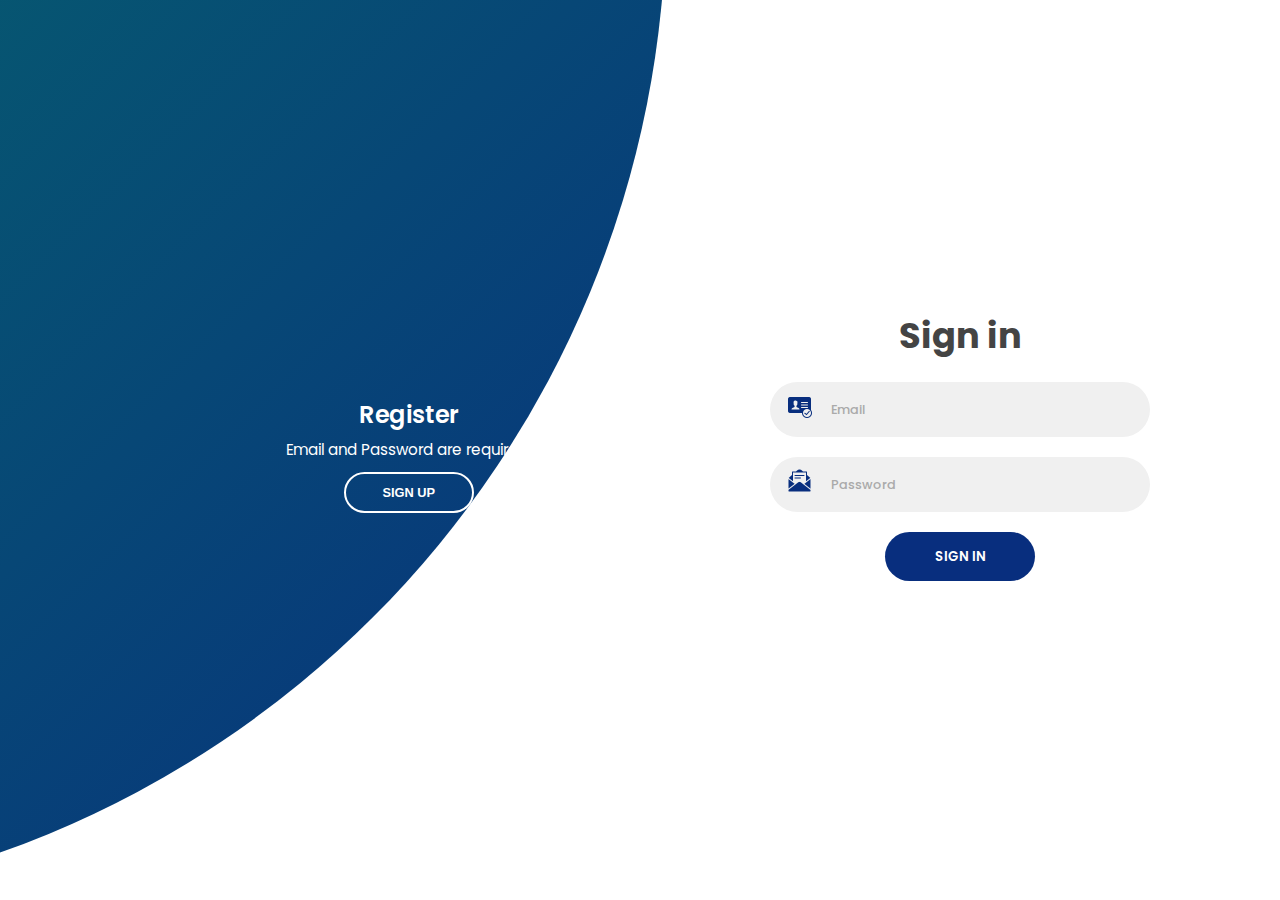
<file: pages/adminLogin.html>
<!DOCTYPE html>
<html lang="en">
  <head>
    <meta charset="UTF-8" />
    <meta http-equiv="X-UA-Compatible" content="IE=edge" />
    <meta name="viewport" content="width=device-width, initial-scale=1.0" />

    <link rel="stylesheet" href="/css/style.css" />
    <title>Admin Login</title>
  </head>
  <body>
    <div class="container">
      <div class="forms-container">
        <div class="signin-signup">
          <!-- Sign In Form -->
          <form class="sign-in-form" onsubmit="loginData(event);">
            <h2 class="title">Sign in</h2>
            <div class="input-field">
              <img src="../images/bid.png" alt="" width="25px" />
              <input type="email" placeholder="Email" id="email" />
            </div>
            <div class="input-field">
              <img src="../images/bemail.png" alt="" width="25px" />
              <input type="password" placeholder="Password" id="pswd" />
            </div>
            <input
              type="submit"
              value="Sign in"
              class="btn solid"
              id="submit"
            />
          </form>
          <!-- Sign Up Form -->
          <form class="sign-up-form">
            <h2 class="title">Sign up</h2>
            <div class="input-field">
              <img src="../images/tuser.png" alt="" width="25px" />
              <input
                type="text"
                id="fu_name"
                name="fu_name"
                placeholder=" FullName"
              />
            </div>
            <div class="input-field">
              <img src="../images/temail.png" alt="" width="25px" />
              <input
                type="email"
                id="e_mail"
                name="e_mail"
                placeholder="Email"
              />
            </div>
            <div class="input-field">
              <img src="../images/tpass.png" alt="" width="25px" />
              <input
                type="password"
                id="psw"
                name="psw"
                placeholder="Password"
              />
            </div>
            <div class="input-field">
              <img src="../images/tpass.png" alt="" width="25px" />
              <input
                type="password"
                id="con_pass"
                name="con_pass"
                placeholder="Confirm Password"
              />
            </div>
            <input
              type="submit"
              onclick="saveSignUpData()"
              class="btn btn2"
              value="Sign up"
            />
          </form>
        </div>
      </div>

      <div class="panels-container">
        <div class="panel left-panel">
          <div class="content">
            <h3>Register</h3>
            <p>Email and Password are required.</p>
            <button class="btn transparent" id="sign-up-btn">Sign up</button>
          </div>
        </div>
        <div class="panel right-panel">
          <div class="content">
            <h3>Login to have Access</h3>
            <p>Only for the Staff under Administration.</p>
            <button class="btn transparent" id="sign-in-btn">Sign in</button>
          </div>
        </div>
      </div>
    </div>

    <script src="../js/app.js"></script>
    <script src="../js/register.js"></script>
  </body>
</html>
</file>
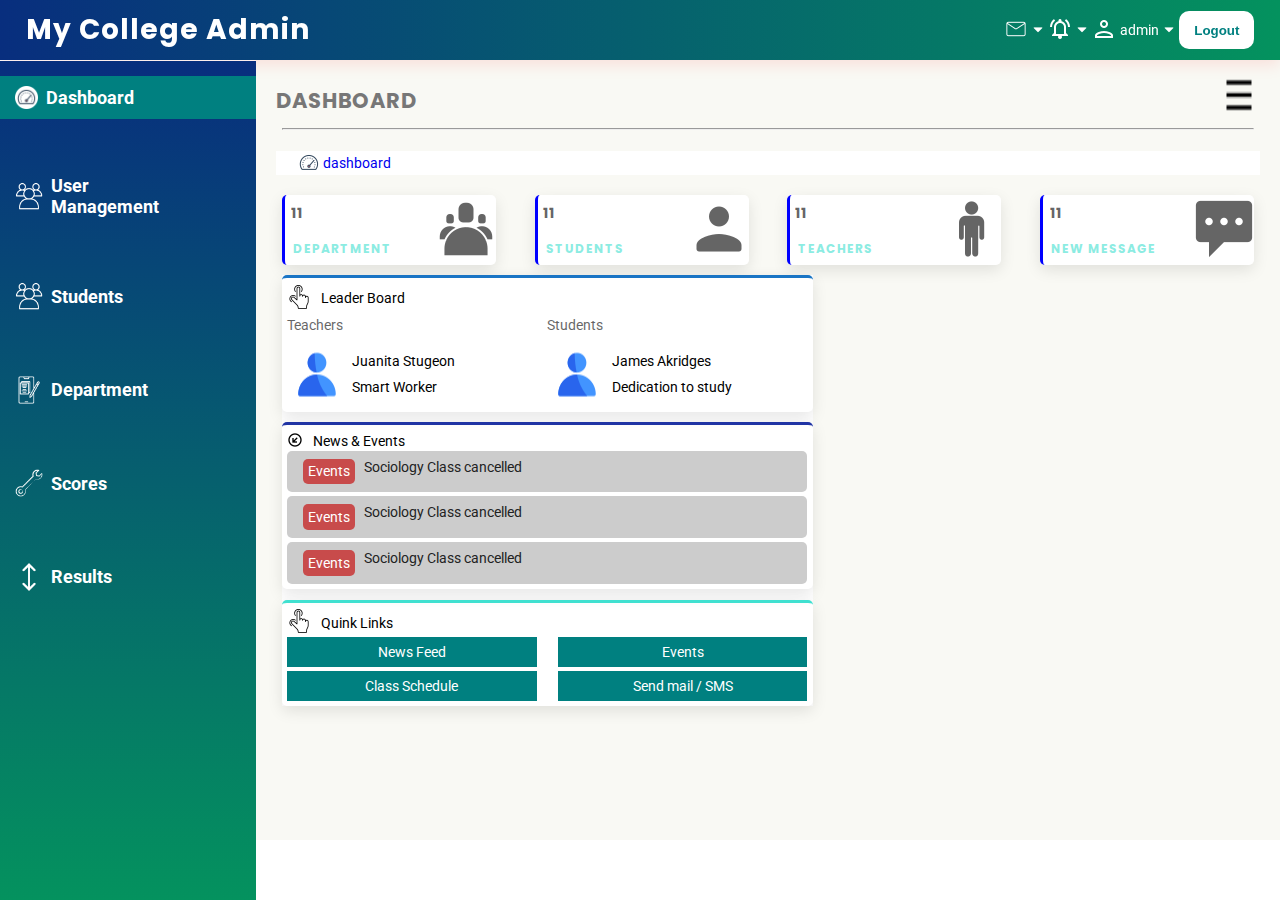
<file: pages/dashboard.html>
<!DOCTYPE html>
<html lang="en">
  <head>
    <meta charset="UTF-8" />
    <meta http-equiv="X-UA-Compatible" content="IE=edge" />
    <meta name="viewport" content="width=device-width, initial-scale=1.0" />
    <meta name="author" content="Result Management System" />
    <meta
      name="description"
      content="The Admin Dashboard for the Result Management System"
    />
    <link rel="icon" type="image/png" href="favicon.png" />
    <link
      rel="stylesheet"
      href="https://fonts.googleapis.com/icon?family=Material+Icons"
    />
    <link rel="stylesheet" type="text/css" href="/css/dashboard.css" />
    <script src="../js/dashboard.js" type="module" defer></script>
    <title>Result Management Admin Dashboard</title>
  </head>
  <body>
    <header class="px fixed">
      <nav class="flex space-between align-center">
        <h1 class="capitalize">my college admin</h1>
        <ul class="flex space-between align-center">
          <li class="flex space-between align-center d-none-mobi">
            <a href="#"><img src="../images/email.png" alt="" /></a
            ><a href="#"
              ><img src="../images/arr-down.png" alt="" class="arr-down"
            /></a>
          </li>
          <li class="flex space-between align-center d-none-mobi">
            <a href="#"><img src="../images/alarm.png" alt="" /></a
            ><a href="#"
              ><img src="../images/arr-down.png" alt="" class="arr-down"
            /></a>
          </li>
          <li class="flex space-between align-center mobi-lft">
            <a href="#"
              ><img src="../images/user.png" alt="" /><a
                href="#"
                class="admin wh"
                >admin</a
              ></a
            ><a href="#"
              ><img src="../images/arr-down.png" alt="" class="arr-down"
            /></a>
          </li>
          <li class="dash-logout">
            <button><a href="/index.html"> Logout</a></button>
          </li>
        </ul>
      </nav>
    </header>
    <aside class="aside d-none-lapi">
      <ul class="pt1 flex column space-between">
        <li id="close-icon" class="d-none close-icon">
          <div class="close-btn">
            <img src="../images/close.png" alt="" />
          </div>
        </li>
        <li class="pl1 active">
          <a href="#" class="active flex align-center">
            <img src="../images/dashboard.png" alt="" class="aside-img" />
            <p class="capitalize">Dashboard</p>
          </a>
        </li>
        <li class="pl1">
          <a href="../pages/user-management.html" class="flex align-center">
            <img src="../images/students.png" alt="" class="aside-img" />
            <p class="capitalize">user management</p>
          </a>
        </li>
        <li class="pl1">
          <a href="../pages/students.html" class="flex align-center">
            <img src="../images/students.png" alt="" class="aside-img" />
            <p class="capitalize">Students</p>
          </a>
        </li>
        <li class="pl1">
          <a href="../pages/department.html" class="flex align-center"
            ><img src="../images/classes.png" alt="" class="aside-img" />
            <p class="capitalize">Department</p>
          </a>
        </li>
        <li class="pl1">
          <a href="../pages/scores.html" class="flex align-center"
            ><img src="../images/setting.png" alt="" class="aside-img" />
            <p class="capitalize">Scores</p>
          </a>
        </li>
        <li class="pl1">
          <a href="../pages/result.html" class="flex align-center"
            ><img src="../images/result.png" alt="" class="aside-img" />
            <p class="capitalize">Results</p>
          </a>
        </li>
      </ul>
    </aside>
    <main>
      <div class="pt3">
        <h3 class="student mt4"></h3>
        <div class="flex space-between align-center dash-hamb">
          <h2 class="uppercase blk2 pl2 pt2">dashboard</h2>
          <div class="hamburger hamburger-btn" id="hamburger">
            <img src="../images/hamburger.png" alt="" />
          </div>
        </div>
      </div>
      <hr class="hor-line mb1" />
      <div class="rect-white px align-center mx">
        <ul>
          <li>
            <a href="#" class="flex align-center">
              <img src="../images/dashboard.png" alt="" class="mr" />
              <p>dashboard</p>
            </a>
          </li>
        </ul>
      </div>
      <div class="card-wrapper flex space-between align-center wrap">
        <div class="card uppercase flex align-center space-between">
          <div>
            <h4 class="pl1 opacity department">11</h4>
            <h3 class="opacity">Department</h3>
          </div>
          <div class="card-img opacity">
            <img src="../images/users-group-bg.png" alt="" />
          </div>
        </div>
        <div class="card uppercase flex align-center space-between">
          <div>
            <h4 class="pl1 opacity stud">11</h4>
            <h3 class="opacity">students</h3>
          </div>
          <div class="card-img opacity">
            <img src="../images/user-bg.png" alt="" />
          </div>
        </div>
        <div class="card uppercase flex align-center space-between">
          <div>
            <h4 class="pl1 opacity">11</h4>
            <h3 class="opacity">teachers</h3>
          </div>
          <div class="card-img opacity">
            <img src="../images/male-bg.png" alt="" />
          </div>
        </div>
        <div class="card uppercase flex align-center space-between">
          <div>
            <h4 class="pl1 opacity">11</h4>
            <h3 class="opacity">new message</h3>
          </div>
          <div class="card-img opacity">
            <img src="../images/message-bg.png" alt="" />
          </div>
        </div>
      </div>
      <div class="flex space-between mt card2-6-wrapper mb2 wrap">
        <div class="col2-6 bg-wh">
          <div class="card2-6-1 pxy">
            <div class="flex finger align-center">
              <div class="mr2">
                <img src="../images/finger.png" alt="" />
              </div>
              <p>Leader Board</p>
            </div>
            <div class="flex">
              <div class="col2">
                <p class="mt2 opacity">Teachers</p>
                <div class="mt3 flex">
                  <div class="mr2">
                    <img src="../images/user-bl.png" alt="" />
                  </div>
                  <div>
                    <p class="mb2 col2-person">Juanita Stugeon</p>
                    <p>Smart Worker</p>
                  </div>
                </div>
              </div>
              <div class="col2">
                <p class="mt2 opacity">Students</p>
                <div class="mt3 flex">
                  <div class="mr2">
                    <img src="../images/user-bl.png" alt="" />
                  </div>
                  <div>
                    <p class="mb2 col2-person">James Akridges</p>
                    <p>Dedication to study</p>
                  </div>
                </div>
              </div>
            </div>
          </div>
          <div class="card2-6-2 pxy mt2">
            <div class="flex finger align-center">
              <div class="mr2">
                <img src="../images/circle-left.png" alt="" />
              </div>
              <p>News & Events</p>
            </div>
            <div class="bg-gry pxy2 br">
              <div class="flex">
                <div class="bg-rd pxy br mr2">
                  <p class="wh">Events</p>
                </div>
                <p class="blk1">Sociology Class cancelled</p>
              </div>
            </div>
            <div class="bg-gry pxy2 br mt4">
              <div class="flex">
                <div class="bg-rd pxy br mr2">
                  <p class="wh">Events</p>
                </div>
                <p class="blk1">Sociology Class cancelled</p>
              </div>
            </div>
            <div class="bg-gry pxy2 br mt4">
              <div class="flex">
                <div class="bg-rd pxy br mr2">
                  <p class="wh">Events</p>
                </div>
                <p class="blk1">Sociology Class cancelled</p>
              </div>
            </div>
          </div>
          <div class="card2-6-3 pxy mt2">
            <div class="flex finger align-center">
              <div class="mr2">
                <img src="../images/finger.png" alt="" />
              </div>
              <p>Quink Links</p>
            </div>
            <div class="flex space-between finger wh">
              <div class="bg-gr col2-1 flex center">
                <p>News Feed</p>
              </div>
              <div class="bg-gr col2-1 flex center">Events</div>
            </div>
            <div class="flex space-between mt4 wh">
              <div class="bg-gr col2-1 flex center">Class Schedule</div>
              <div class="bg-gr col2-1 flex center">Send mail / SMS</div>
            </div>
          </div>
        </div>
        <div class="col2-4"></div>
      </div>
    </main>
  </body>
</html>
</file>
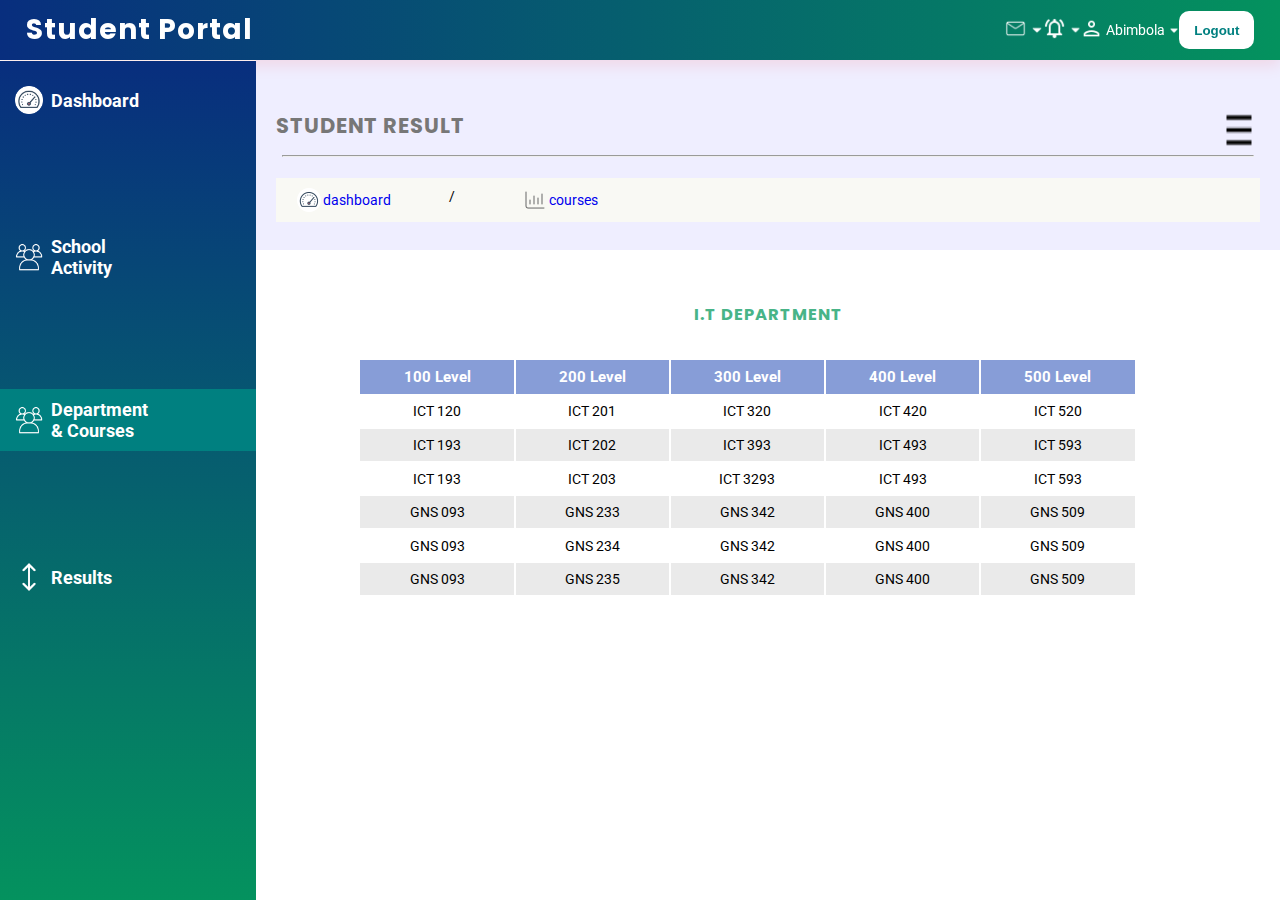
<file: pages/dep-courses.html>
<!DOCTYPE html>
<html lang="en">
  <head>
    <meta charset="UTF-8" />
    <meta http-equiv="X-UA-Compatible" content="IE=edge" />
    <meta name="viewport" content="width=device-width, initial-scale=1.0" />
    <meta name="author" content="Result Management System" />
    <meta
      name="description"
      content="The Admin Dashboard for the Result Management System"
    />
    <link rel="icon" type="image/png" href="favicon.png" />
    <link
      rel="stylesheet"
      href="https://fonts.googleapis.com/icon?family=Material+Icons"
    />
    <link rel="stylesheet" type="text/css" href="../css/students.css" />
    <link rel="stylesheet" href="../css/department.css">
    <link
      rel="stylesheet"
      href="https://cdnjs.cloudflare.com/ajax/libs/font-awesome/5.14.0/css/all.min.css"
    />
    <script src="../js/department.js" defer></script>
    <title>Result Management Admin Dashboard</title>
  </head>
  <body>
    <!-- Header -->
    <header class="px fixed">
      <nav class="flex space-between align-center">
        <h1 class="capitalize">Student Portal</h1>
        <ul class="flex space-between align-center">
          <li class="flex space-between align-center d-none-mobi">
            <a href="#"><img src="../images/email.png" alt="" /></a
            ><a href="#"
              ><img src="../images/arr-down.png" alt="" class="arr-down"
            /></a>
          </li>
          <li class="flex space-between align-center d-none-mobi">
            <a href="#"><img src="../images/alarm.png" alt="" /></a
            ><a href="#"
              ><img src="../images/arr-down.png" alt="" class="arr-down"
            /></a>
          </li>
          <li class="flex space-between align-center mobi-lft">
            <a href="#"
              ><img src="../images/user.png" alt="" /><a
                href="#"
                class="admin wh"
                >Abimbola</a
              ></a
            ><a href="#"
              ><img src="../images/arr-down.png" alt="" class="arr-down"
            /></a>
          </li>
          <li class="dash-logout">
            <button><a href="/index.html"> Logout</a></button>
          </li>
        </ul>
      </nav>
    </header>
    <!-- Aside -->
    <aside class="aside d-none-lapi">
        <ul class="pt1 flex column space-between">
            <li id="close-icon" class="d-none close-icon">
                <div class="close-btn">
                    <img src="../images/close.png" alt="" />
                </div>
            </li>
            <li class="pl1">
                <a href="../pages/studentdashboard.html" class=" flex align-center">
                    <img src="../images/dashboard.png" alt="" class="aside-img" />
                    <p class="capitalize">Dashboard</p>
                </a>
            </li>
            <li class="pl1">
                <a href="../pages/schoolactivity.html" class="flex align-center">
                    <img src="../images/students.png" alt="" class="aside-img" />
                    <p class="capitalize">School Activity</p>
                </a>
            </li>
            <li class="pl1 active">
                <a href="../pages/dep-courses.html" class="flex align-center">
                    <img src="../images/students.png" alt="" class="aside-img" />
                    <p class="capitalize">Department & Courses</p>
                </a>
            </li>
            <li class="pl1">
                <a href="../pages/result.html" class="flex align-center"><img src="../images/result.png" alt=""
                        class="aside-img" />
                    <p class="capitalize">Results</p>
                </a>
            </li>
        </ul>
    </aside>
    <!-- Main -->
    <main>
      <div class="students-wrapper pb1">
        <p class="mainAlert"></p>
        <h3 class="student"></h3>
        <div class="flex space-between align-center dash-hamb">
          <h2 class="uppercase blk2 pl2">Student Result</h2>
          <div class="hamburger hamburger-btn" id="hamburger">
            <img src="../images/hamburger.png" alt="" />
          </div>
        </div>
        <hr class="hor-line" />
        <div class="flex pl3 space-between">
          <div class="rect-white space-between pl2 align-center mx py2 pr">
            <ul class="flex space-between">
              <li>
                <a href="dashboard.html" class="flex align-center">
                  <img src="../images/dashboard.png" alt="" class="mr" />
                  <p>dashboard</p>
                </a>
              </li>
              <li class="stroke d-none-ext-mobi">/</li>
              <li class="d-none-ext-mobi">
                <a href="../pages/dep-courses.html" class="flex align-center">
                  <img src="../images/chart.png" alt="" class="mr" />
                  <p>courses</p>
                </a>
              </li>
            </ul>
            <button class="modal-btn flex center">
            </button>
          </div>
        </div>

      
      </div>
      <!-- <h3>I.T Department</h3> -->
        <div>
              <h3 class="tab-h3">I.T DEPARTMENT</h3>
            <table>
                    <thead>
                        <tr class="b900">
                            <th>100 Level</th> 
                            <th>200 Level</th>
                            <th>300 Level</th>
                            <th>400 Level</th>
                            <th>500 Level</th>
                        </tr>
                        <tr>
                            <td>ICT 120</td>
                            <td>ICT 201</td>
                            <td>ICT 320</td>
                            <td>ICT 420</td>
                            <td>ICT 520</td>
                        </tr> 
                        <tr class="tdata">
                            <td>ICT 193</td>
                            <td>ICT 202</td>
                            <td>ICT 393</td>
                            <td>ICT 493</td>
                            <td>ICT 593</td>
                        </tr>
                        <tr>
                            <td>ICT 193</td>
                            <td>ICT 203</td>
                            <td>ICT 3293</td>
                            <td>ICT 493</td>
                            <td>ICT 593</td>
                        </tr>
                        <tr class="tdata">
                            <td>GNS 093</td>
                            <td>GNS 233</td>
                            <td>GNS 342</td>
                            <td>GNS 400</td>
                            <td>GNS 509</td>
                        </tr>
                        <tr>
                            <td>GNS 093</td>
                            <td>GNS 234</td>
                            <td>GNS 342</td>
                            <td>GNS 400</td>
                            <td>GNS 509</td>
                        </tr>
                        <tr class="tdata">
                            <td>GNS 093</td>
                            <td>GNS 235</td>
                            <td>GNS 342</td>
                            <td>GNS 400</td>
                            <td>GNS 509</td>
                        </tr>
                    </thead>
                </table>
            </div>
        </div>

    </main>
    
    <!-- <script src="../js/scores.js"></script> -->
  </body>
</html>
</file>
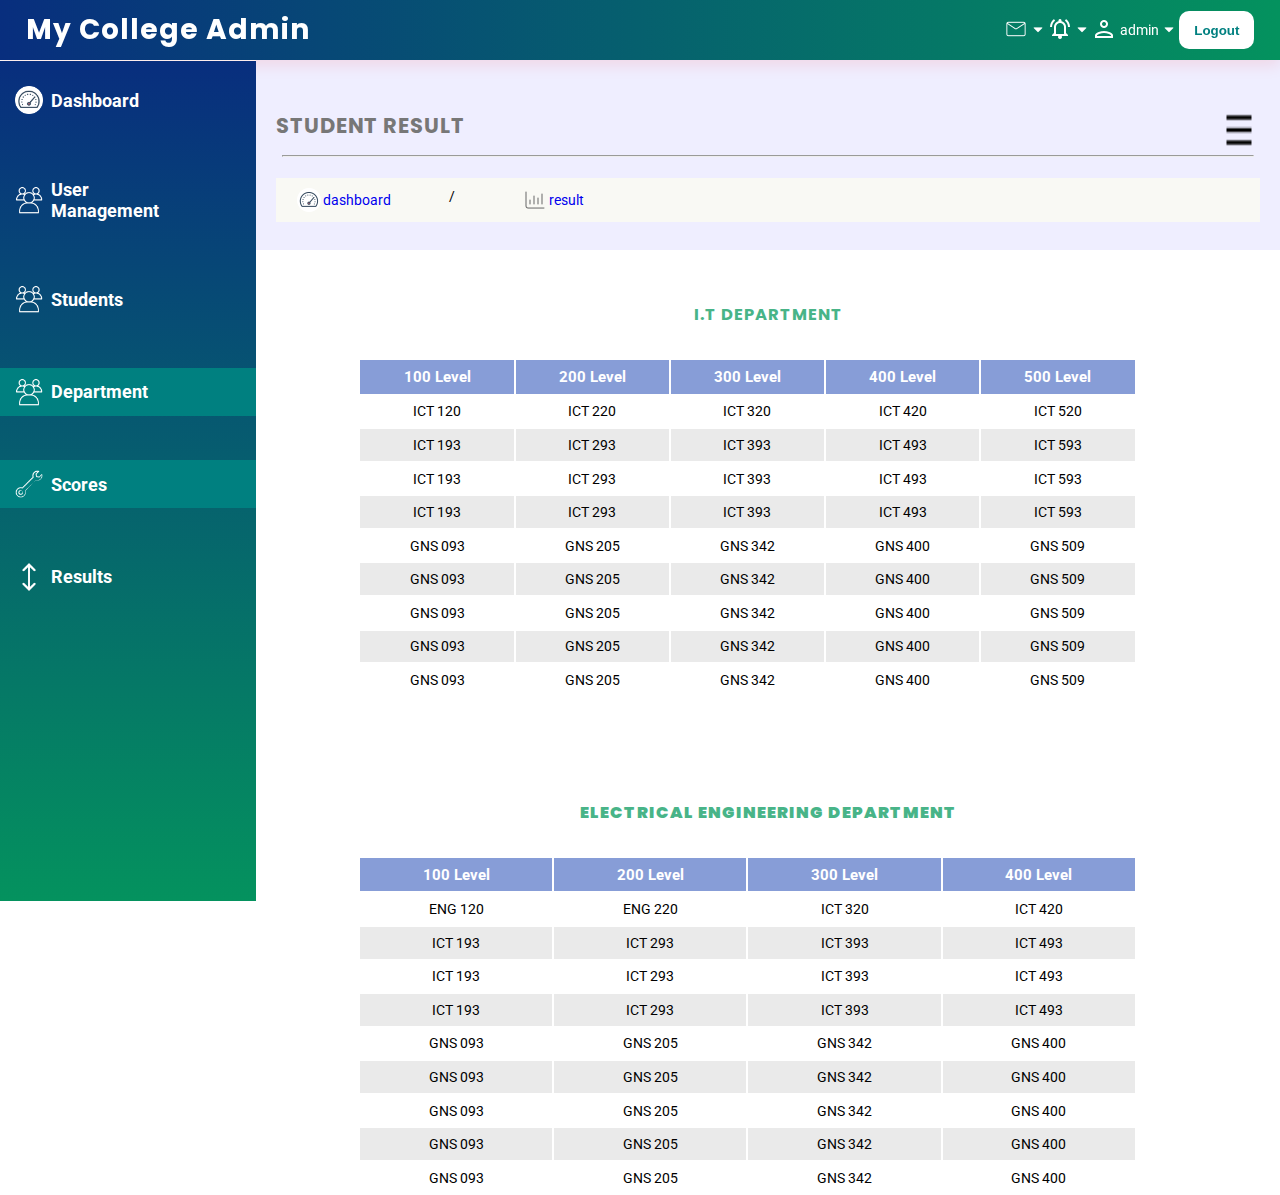
<file: pages/department.html>
<!DOCTYPE html>
<html lang="en">
  <head>
    <meta charset="UTF-8" />
    <meta http-equiv="X-UA-Compatible" content="IE=edge" />
    <meta name="viewport" content="width=device-width, initial-scale=1.0" />
    <meta name="author" content="Result Management System" />
    <meta
      name="description"
      content="The Admin Dashboard for the Result Management System"
    />
    <link rel="icon" type="image/png" href="favicon.png" />
    <link
      rel="stylesheet"
      href="https://fonts.googleapis.com/icon?family=Material+Icons"
    />
    <link rel="stylesheet" type="text/css" href="../css/students.css" />
    <link rel="stylesheet" href="../css/department.css">
    <link
      rel="stylesheet"
      href="https://cdnjs.cloudflare.com/ajax/libs/font-awesome/5.14.0/css/all.min.css"
    />
    <script src="../js/department.js" defer></script>
    <title>Result Management Admin Dashboard</title>
  </head>
  <body>
    <!-- Header -->
    <header class="px fixed">
      <nav class="flex space-between align-center">
        <h1 class="capitalize">my college admin</h1>
        <ul class="flex space-between align-center">
          <li class="flex space-between align-center d-none-mobi">
            <a href="#"><img src="../images/email.png" alt="" /></a
            ><a href="#"
              ><img src="../images/arr-down.png" alt="" class="arr-down"
            /></a>
          </li>
          <li class="flex space-between align-center d-none-mobi">
            <a href="#"><img src="../images/alarm.png" alt="" /></a
            ><a href="#"
              ><img src="../images/arr-down.png" alt="" class="arr-down"
            /></a>
          </li>
          <li class="flex space-between align-center mobi-lft">
            <a href="#"
              ><img src="../images/user.png" alt="" /><a
                href="#"
                class="admin wh"
                >admin</a
              ></a
            ><a href="#"
              ><img src="../images/arr-down.png" alt="" class="arr-down"
            /></a>
          </li>
          <li class="dash-logout">
            <button><a href="/index.html"> Logout</a></button>
          </li>
        </ul>
      </nav>
    </header>
    <!-- Aside -->
    <aside class="aside d-none-lapi">
      <ul class="pt1 flex column space-between">
        <li id="close-icon" class="d-none close-icon">
          <div class="close-btn1">
            <img src="../images/close.png" alt="" />
          </div>
        </li>
        <li class="pl1">
          <a href="../pages/dashboard.html" class="flex align-center">
            <img src="../images/dashboard.png" alt="" class="aside-img" />
            <p class="capitalize">dashboard</p>
          </a>
        </li>
        <li class="pl1">
          <a href="../pages/user-management.html" class="flex align-center">
            <img src="../images/students.png" alt="" class="aside-img" />
            <p class="capitalize">user management</p>
          </a>
        </li>
        <li class="pl1">
          <a href="../pages/students.html" class="flex align-center">
            <img src="../images/students.png" alt="" class="aside-img" />
            <p class="capitalize">students</p>
          </a>
        </li>
        <li class="pl1 active">
          <a href="../pages/department.html" class="flex align-center">
            <img src="../images/students.png" alt="" class="aside-img" />
            <p class="capitalize">department</p>
          </a>
        </li>
        <li class="pl1 active">
          <a href="../pages/scores.html" class="flex align-center"
            ><img src="../images/setting.png" alt="" class="aside-img" />
            <p class="capitalize">Scores</p>
          </a>
        </li>
        <li class="pl1">
          <a href="../pages/result.html" class="flex align-center"
            ><img src="../images/result.png" alt="" class="aside-img" />
            <p class="capitalize">results</p>
          </a>
        </li>
      </ul>
    </aside>
    <!-- Main -->
    <main>
      <div class="students-wrapper pb1">
        <p class="mainAlert"></p>
        <h3 class="student"></h3>
        <div class="flex space-between align-center dash-hamb">
          <h2 class="uppercase blk2 pl2">Student Result</h2>
          <div class="hamburger hamburger-btn" id="hamburger">
            <img src="../images/hamburger.png" alt="" />
          </div>
        </div>
        <hr class="hor-line" />
        <div class="flex pl3 space-between">
          <div class="rect-white space-between pl2 align-center mx py2 pr">
            <ul class="flex space-between">
              <li>
                <a href="dashboard.html" class="flex align-center">
                  <img src="../images/dashboard.png" alt="" class="mr" />
                  <p>dashboard</p>
                </a>
              </li>
              <li class="stroke d-none-ext-mobi">/</li>
              <li class="d-none-ext-mobi">
                <a href="../pages/scores.html" class="flex align-center">
                  <img src="../images/chart.png" alt="" class="mr" />
                  <p>result</p>
                </a>
              </li>
            </ul>
            <button class="modal-btn flex center">
            </button>
          </div>
        </div>

      
      </div>
      <!-- <h3>I.T Department</h3> -->
        <div>
              <h3 class="tab-h3">I.T DEPARTMENT</h3>
            <table>
                    <thead>
                        <tr class="b900">
                            <th>100 Level</th> 
                            <th>200 Level</th>
                            <th>300 Level</th>
                            <th>400 Level</th>
                            <th>500 Level</th>
                        </tr>
                        <tr>
                            <td>ICT 120</td>
                            <td>ICT 220</td>
                            <td>ICT 320</td>
                            <td>ICT 420</td>
                            <td>ICT 520</td>
                        </tr> 
                        <tr class="tdata">
                            <td>ICT 193</td>
                            <td>ICT 293</td>
                            <td>ICT 393</td>
                            <td>ICT 493</td>
                            <td>ICT 593</td>
                        </tr>
                        <tr>
                            <td>ICT 193</td>
                            <td>ICT 293</td>
                            <td>ICT 393</td>
                            <td>ICT 493</td>
                            <td>ICT 593</td>
                        </tr>
                        <tr class="tdata">
                            <td>ICT 193</td>
                            <td>ICT 293</td>
                            <td>ICT 393</td>
                            <td>ICT 493</td>
                            <td>ICT 593</td>
                        </tr>
                        <tr>
                            <td>GNS 093</td>
                            <td>GNS 205</td>
                            <td>GNS 342</td>
                            <td>GNS 400</td>
                            <td>GNS 509</td>
                        </tr>
                        <tr class="tdata">
                            <td>GNS 093</td>
                            <td>GNS 205</td>
                            <td>GNS 342</td>
                            <td>GNS 400</td>
                            <td>GNS 509</td>
                        </tr>
                        <tr>
                            <td>GNS 093</td>
                            <td>GNS 205</td>
                            <td>GNS 342</td>
                            <td>GNS 400</td>
                            <td>GNS 509</td>
                        </tr>
                        <tr class="tdata">
                            <td>GNS 093</td>
                            <td>GNS 205</td>
                            <td>GNS 342</td>
                            <td>GNS 400</td>
                            <td>GNS 509</td>
                        </tr>
                        <tr>
                            <td>GNS 093</td>
                            <td>GNS 205</td>
                            <td>GNS 342</td>
                            <td>GNS 400</td>
                            <td>GNS 509</td>
                        </tr>
                    </thead>
                </table>
            </div>
        </div>
        <div> 
            <h3 class="b900 tab-h3a">ELECTRICAL ENGINEERING DEPARTMENT</h3>
            <table>
                    <thead>
                        <tr class="b900">
                            <th>100 Level</th> 
                            <th>200 Level</th>
                            <th>300 Level</th>
                            <th>400 Level</th>
                            <th class="d-none">500 Level</th>
                        </tr>
                        <tr>
                            <td>ENG 120</td>
                            <td>ENG 220</td>
                            <td>ICT 320</td>
                            <td>ICT 420</td>
                            <td class="d-none">ICT 520</td>
                        </tr> 
                        <tr class="tdata">
                            <td>ICT 193</td>
                            <td>ICT 293</td>
                            <td>ICT 393</td>
                            <td>ICT 493</td>
                            <td class="d-none">ICT 593</td>
                        </tr>
                        <tr>
                            <td>ICT 193</td>
                            <td>ICT 293</td>
                            <td>ICT 393</td>
                            <td>ICT 493</td>
                            <td class="d-none">ICT 593</td>
                        </tr>
                        <tr class="tdata">
                            <td>ICT 193</td>
                            <td>ICT 293</td>
                            <td>ICT 393</td>
                            <td>ICT 493</td>
                            <td class="d-none">ICT 593</td>
                        </tr>
                        <tr>
                            <td>GNS 093</td>
                            <td>GNS 205</td>
                            <td>GNS 342</td>
                            <td>GNS 400</td>
                            <td class="d-none">GNS 509</td>
                        </tr>
                        <tr class="tdata">
                            <td>GNS 093</td>
                            <td>GNS 205</td>
                            <td>GNS 342</td>
                            <td>GNS 400</td>
                            <td class="d-none">GNS 509</td>
                        </tr>
                        <tr>
                            <td>GNS 093</td>
                            <td>GNS 205</td>
                            <td>GNS 342</td>
                            <td>GNS 400</td>
                            <td class="d-none">GNS 509</td>
                        </tr>
                        <tr class="tdata">
                            <td>GNS 093</td>
                            <td>GNS 205</td>
                            <td>GNS 342</td>
                            <td>GNS 400</td>
                            <td class="d-none">GNS 509</td>
                        </tr>
                        <tr>
                            <td>GNS 093</td>
                            <td>GNS 205</td>
                            <td>GNS 342</td>
                            <td>GNS 400</td>
                            <td class="d-none">GNS 509</td>
                        </tr>
                    </thead>
                </table>
            </div>
        </div>

    </main>

    <!-- modal -->
    
    <!-- <script src="../js/scores.js"></script> -->
  </body>
</html>
</file>
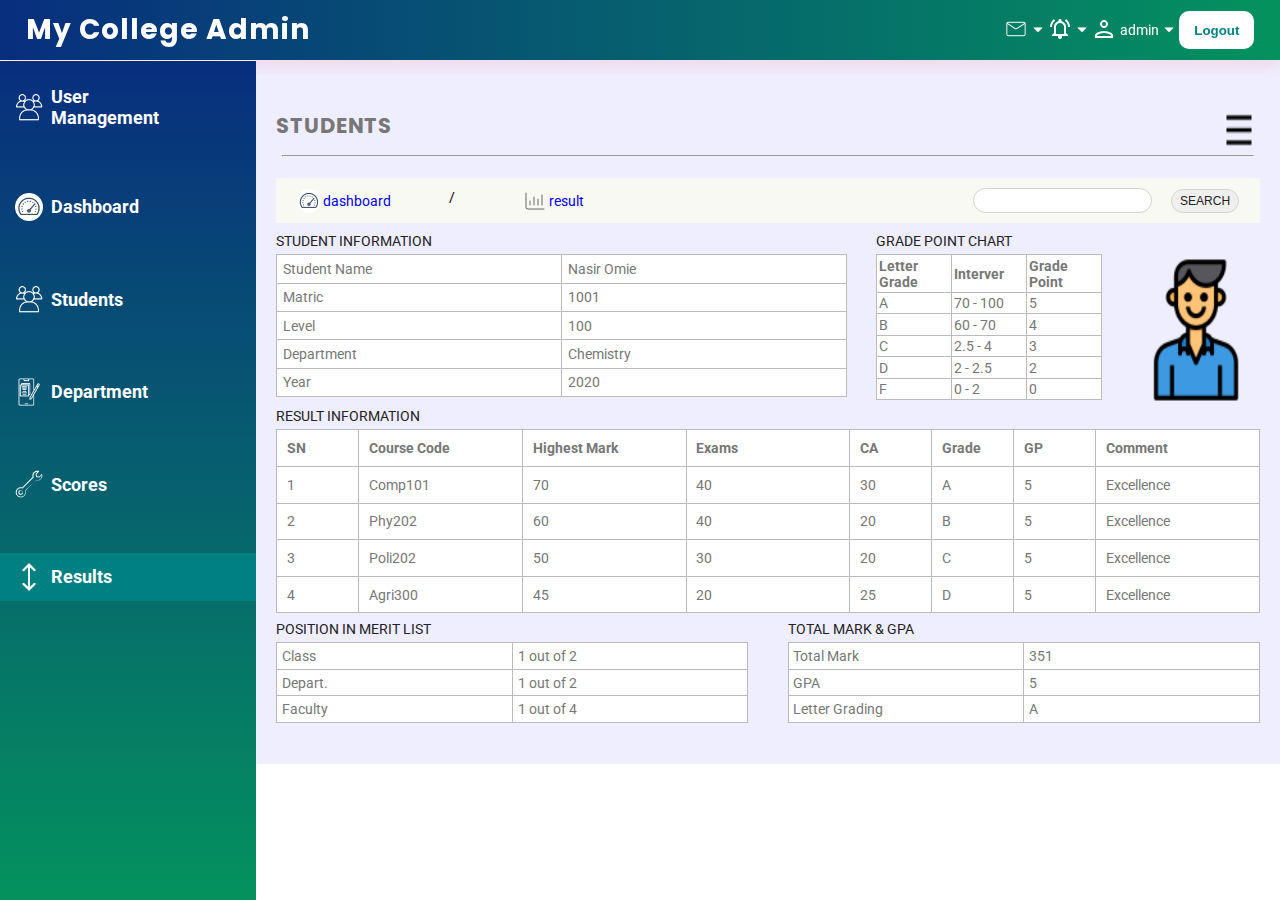
<file: pages/result.html>
<!DOCTYPE html>
<html lang="en">
  <head>
    <meta charset="UTF-8" />
    <meta http-equiv="X-UA-Compatible" content="IE=edge" />
    <meta name="viewport" content="width=device-width, initial-scale=1.0" />
    <meta name="author" content="Result Management System" />
    <meta
      name="description"
      content="The Admin Dashboard for the Result Management System"
    />
    <link rel="icon" type="image/png" href="favicon.png" />
    <link
      rel="stylesheet"
      href="https://fonts.googleapis.com/icon?family=Material+Icons"
    />
    <link rel="stylesheet" type="text/css" href="../css/students.css" />
    <link
      rel="stylesheet"
      href="https://cdnjs.cloudflare.com/ajax/libs/font-awesome/5.14.0/css/all.min.css"
    />
    <script src="../js/result.js" type="module" defer></script>
    <title>Result Management Admin Dashboard</title>
  </head>
  <body>
    <header class="px fixed">
      <nav class="flex space-between align-center">
        <h1 class="capitalize">my college admin</h1>
        <ul class="flex space-between align-center">
          <li class="flex space-between align-center d-none-mobi">
            <a href="#"><img src="../images/email.png" alt="" /></a
            ><a href="#"
              ><img src="../images/arr-down.png" alt="" class="arr-down"
            /></a>
          </li>
          <li class="flex space-between align-center d-none-mobi">
            <a href="#"><img src="../images/alarm.png" alt="" /></a
            ><a href="#"
              ><img src="../images/arr-down.png" alt="" class="arr-down"
            /></a>
          </li>
          <li class="flex space-between align-center mobi-lft">
            <a href="#"
              ><img src="../images/user.png" alt="" /><a
                href="#"
                class="admin wh"
                >admin</a
              ></a
            ><a href="#"
              ><img src="../images/arr-down.png" alt="" class="arr-down"
            /></a>
          </li>
          <li class="dash-logout">
            <button><a href="/index.html"> Logout</a></button>
          </li>
        </ul>
      </nav>
    </header>
    <aside class="aside d-none-lapi">
      <ul class="pt1 flex column space-between">
        <li id="close-icon" class="d-none close-icon">
          <div class="close-btn1">
            <img src="../images/close.png" alt="" />
          </div>
        </li>
        <li class="pl1">
          <a href="../pages/user-management.html" class="flex align-center">
            <img src="../images/students.png" alt="" class="aside-img" />
            <p class="capitalize">user management</p>
          </a>
        </li>
        <li class="pl1">
          <a href="../pages/dashboard.html" class="flex align-center">
            <img src="../images/dashboard.png" alt="" class="aside-img" />
            <p class="capitalize">Dashboard</p>
          </a>
        </li>
        <li class="pl1">
          <a href="../pages/students.html" class="flex align-center">
            <img src="../images/students.png" alt="" class="aside-img" />
            <p class="capitalize">Students</p>
          </a>
        </li>
        <li class="pl1">
          <a href="../pages/department.html" class="flex align-center"
            ><img src="../images/classes.png" alt="" class="aside-img" />
            <p class="capitalize">Department</p>
          </a>
        </li>
        <li class="pl1">
          <a href="../pages/scores.html" class="flex align-center"
            ><img src="../images/setting.png" alt="" class="aside-img" />
            <p class="capitalize">Scores</p>
          </a>
        </li>
        <li class="pl1 active">
          <a href="#" class="flex align-center"
            ><img src="../images/result.png" alt="" class="aside-img" />
            <p class="capitalize">Results</p>
          </a>
        </li>
      </ul>
    </aside>
    <main>
      <div class="students-wrapper1 pb1">
        <p class="mainAlert"></p>
        <h3 class="student"></h3>
        <div class="flex space-between align-center dash-hamb">
          <h2 class="uppercase blk2 pl2">students</h2>
          <div class="hamburger hamburger-btn" id="hamburger">
            <img src="../images/hamburger.png" alt="" />
          </div>
        </div>
        <hr class="hor-line" />
        <div class="flex pl3 space-between">
          <div class="rect-white space-between pl2 align-center mx py2 pr">
            <ul class="flex space-between">
              <li>
                <a href="dashboard.html" class="flex align-center">
                  <img src="../images/dashboard.png" alt="" class="mr" />
                  <p>dashboard</p>
                </a>
              </li>
              <li class="stroke d-none-ext-mobi">/</li>
              <li class="d-none-ext-mobi">
                <a href="#" class="flex align-center">
                  <img src="../images/chart.png" alt="" class="mr" />
                  <p>result</p>
                </a>
              </li>
            </ul>
            <form class="form-search">
              <input type="text" class="input-search" />
              <button type="submit" class="searh-btn">SEARCH</button>
            </form>
          </div>
        </div>

        <div class="student-container pb1">
          <div class="flex space-between wrap">
            <div class="student-info">
              <p class="blk1 mt1">STUDENT INFORMATION</p>
              <table class="table table1 blk2">
                <thead>
                  <tr>
                    <td class="col2">Student Name</td>
                    <td class="col2 student-name">Nasir Omie</td>
                  </tr>
                  <tr>
                    <td>Matric</td>
                    <td class="student-matric">1001</td>
                  </tr>
                  <tr>
                    <td>Level</td>
                    <td class="student-level">100</td>
                  </tr>
                  <tr>
                    <td>Department</td>
                    <td class="student-department">Chemistry</td>
                  </tr>
                  <tr>
                    <td>Year</td>
                    <td class="student-year">2020</td>
                  </tr>
                </thead>
              </table>
            </div>
            <div class="grade-chart">
              <p class="blk1 mt1">GRADE POINT CHART</p>
              <table class="table table1 blk2">
                <thead>
                  <tr>
                    <th class="col3">Letter Grade</th>
                    <th class="col3">Interver</th>
                    <th class="col3">Grade Point</th>
                  </tr>
                  <tr>
                    <td>A</td>
                    <td>70 - 100</td>
                    <td>5</td>
                  </tr>
                  <tr>
                    <td>B</td>
                    <td>60 - 70</td>
                    <td>4</td>
                  </tr>
                  <tr>
                    <td>C</td>
                    <td>2.5 - 4</td>
                    <td>3</td>
                  </tr>
                  <tr>
                    <td>D</td>
                    <td>2 - 2.5</td>
                    <td>2</td>
                  </tr>
                  <tr>
                    <td>F</td>
                    <td>0 - 2</td>
                    <td>0</td>
                  </tr>
                </thead>
              </table>
            </div>
            <div class="student-img">
              <img src="../images/student-profile.png" alt="" />
            </div>
          </div>
          <div class="flex space-between wrap">
            <div class="examination">
              <p class="blk1 mt1">RESULT INFORMATION</p>
              <table class="table table1 blk2">
                <thead>
                  <tr>
                    <th class="width4">SN</th>
                    <th class="width3">Course Code</th>
                    <th class="width3">Highest Mark</th>
                    <th class="width3">Exams</th>
                    <th class="width4">CA</th>
                    <th class="width4">Grade</th>
                    <th class="width4 d-none-mobile">GP</th>
                    <th class="width3 d-none-mobile">Comment</th>
                  </tr>
                  <tr>
                    <td class="width4">1</td>
                    <td class="width3 student-course">Comp101</td>
                    <td class="width3 student-total">70</td>
                    <td class="width3 student-exam">40</td>
                    <td class="width4 student-test">30</td>
                    <td class="width4 student-grade">A</td>
                    <td class="width4 d-none-mobile student-gpa">5</td>
                    <td class="width3 d-none-mobile">Excellence</td>
                  </tr>
                  <tr>
                    <td class="width4">2</td>
                    <td class="width3 student-course">Phy202</td>
                    <td class="width3 student-total">60</td>
                    <td class="width3 student-exam">40</td>
                    <td class="width4 student-test">20</td>
                    <td class="width4 student-grade">B</td>
                    <td class="width4 d-none-mobile">5</td>
                    <td class="width3 d-none-mobile">Excellence</td>
                  </tr>
                  <tr>
                    <td class="width4">3</td>
                    <td class="width3 student-course">Poli202</td>
                    <td class="width3 student-total">50</td>
                    <td class="width3 student-exam">30</td>
                    <td class="width4 student-test">20</td>
                    <td class="width4 student-grade">C</td>
                    <td class="width4 d-none-mobile">5</td>
                    <td class="width3 d-none-mobile">Excellence</td>
                  </tr>
                  <tr>
                    <td class="width4">4</td>
                    <td class="width3 student-course">Agri300</td>
                    <td class="width3 student-total">45</td>
                    <td class="width3 student-exam">20</td>
                    <td class="width4 student-test">25</td>
                    <td class="width4 student-grade">D</td>
                    <td class="width4 d-none-mobile">5</td>
                    <td class="width3 d-none-mobile">Excellence</td>
                  </tr>
                </thead>
              </table>
            </div>
          </div>
          <div class="flex space-between wrap">
            <div class="col2-1">
              <p class="blk1 mt1">POSITION IN MERIT LIST</p>
              <table class="table table1 blk2">
                <thead>
                  <tr>
                    <td class="col2">Class</td>
                    <td class="col2">1 out of 2</td>
                  </tr>
                  <tr>
                    <td class="col2">Depart.</td>
                    <td class="col2">1 out of 2</td>
                  </tr>
                  <tr>
                    <td class="col2">Faculty</td>
                    <td class="col2">1 out of 4</td>
                  </tr>
                </thead>
              </table>
            </div>
            <div class="col2-1">
              <p class="blk1 mt1">TOTAL MARK & GPA</p>
              <table class="table table1 blk2">
                <thead>
                  <tr>
                    <td class="col2">Total Mark</td>
                    <td class="col2">351</td>
                  </tr>
                  <tr>
                    <td class="col2">GPA</td>
                    <td class="col2">5</td>
                  </tr>
                  <tr>
                    <td class="col2">Letter Grading</td>
                    <td class="col2 student-grade">A</td>
                  </tr>
                </thead>
              </table>
            </div>
          </div>
        </div>
      </div>
    </main>
  </body>
</html>
</file>
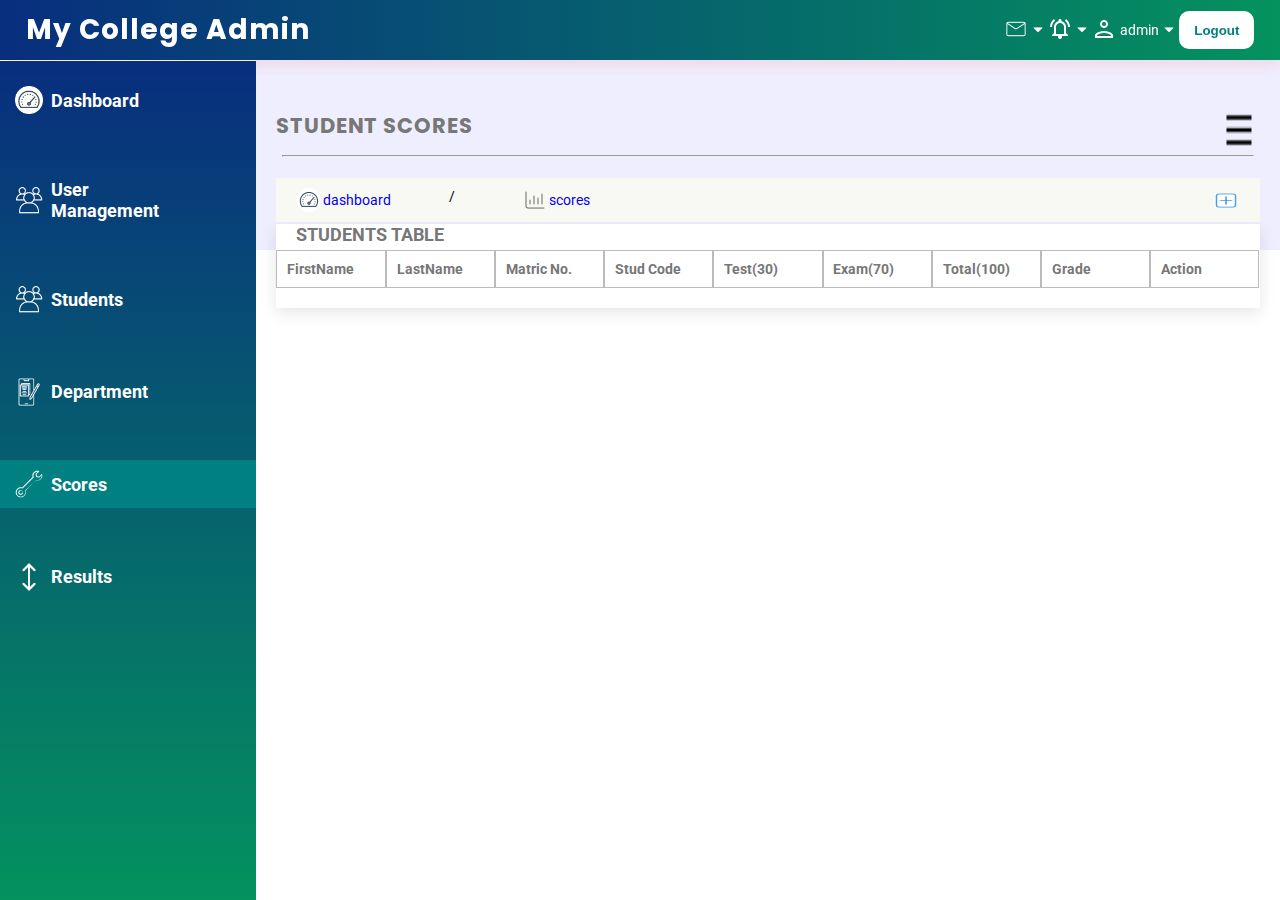
<file: pages/scores.html>
<!DOCTYPE html>
<html lang="en">
  <head>
    <meta charset="UTF-8" />
    <meta http-equiv="X-UA-Compatible" content="IE=edge" />
    <meta name="viewport" content="width=device-width, initial-scale=1.0" />
    <meta name="author" content="Result Management System" />
    <meta
      name="description"
      content="The Admin Dashboard for the Result Management System"
    />
    <link rel="icon" type="image/png" href="favicon.png" />
    <link
      rel="stylesheet"
      href="https://fonts.googleapis.com/icon?family=Material+Icons"
    />
    <link rel="stylesheet" type="text/css" href="../css/students.css" />
    <link
      rel="stylesheet"
      href="https://cdnjs.cloudflare.com/ajax/libs/font-awesome/5.14.0/css/all.min.css"
    />
    <title>Result Management Admin Dashboard</title>
  </head>
  <body>
    <!-- Header -->
    <header class="px fixed">
      <nav class="flex space-between align-center">
        <h1 class="capitalize">my college admin</h1>
        <ul class="flex space-between align-center">
          <li class="flex space-between align-center d-none-mobi">
            <a href="#"><img src="../images/email.png" alt="" /></a
            ><a href="#"
              ><img src="../images/arr-down.png" alt="" class="arr-down"
            /></a>
          </li>
          <li class="flex space-between align-center d-none-mobi">
            <a href="#"><img src="../images/alarm.png" alt="" /></a
            ><a href="#"
              ><img src="../images/arr-down.png" alt="" class="arr-down"
            /></a>
          </li>
          <li class="flex space-between align-center mobi-lft">
            <a href="#"
              ><img src="../images/user.png" alt="" /><a
                href="#"
                class="admin wh"
                >admin</a
              ></a
            ><a href="#"
              ><img src="../images/arr-down.png" alt="" class="arr-down"
            /></a>
          </li>
          <li class="dash-logout">
            <button><a href="/index.html"> Logout</a></button>
          </li>
        </ul>
      </nav>
    </header>
    <!-- Aside -->
    <aside class="aside d-none-lapi">
      <ul class="pt1 flex column space-between">
        <li id="close-icon" class="d-none close-icon">
          <div class="close-btn1">
            <img src="../images/close.png" alt="" />
          </div>
        </li>
        <li class="pl1">
          <a href="../pages/dashboard.html" class="flex align-center">
            <img src="../images/dashboard.png" alt="" class="aside-img" />
            <p class="capitalize">Dashboard</p>
          </a>
        </li>
        <li class="pl1">
          <a href="../pages/user-management.html" class="flex align-center">
            <img src="../images/students.png" alt="" class="aside-img" />
            <p class="capitalize">user management</p>
          </a>
        </li>
        <li class="pl1">
          <a href="../pages/students.html" class="flex align-center">
            <img src="../images/students.png" alt="" class="aside-img" />
            <p class="capitalize">Students</p>
          </a>
        </li>
        <li class="pl1">
          <a href="../pages/department.html" class="flex align-center"
            ><img src="../images/classes.png" alt="" class="aside-img" />
            <p class="capitalize">Department</p>
          </a>
        </li>
        <li class="pl1 active">
          <a href="../pages/scores.html" class="flex align-center"
            ><img src="../images/setting.png" alt="" class="aside-img" />
            <p class="capitalize">Scores</p>
          </a>
        </li>
        <li class="pl1">
          <a href="../pages/result.html" class="flex align-center"
            ><img src="../images/result.png" alt="" class="aside-img" />
            <p class="capitalize">Results</p>
          </a>
        </li>
      </ul>
    </aside>
    <!-- Main -->
    <main>
      <div class="students-wrapper pb1">
        <p class="mainAlert"></p>
        <h3 class="student"></h3>
        <div class="flex space-between align-center dash-hamb">
          <h2 class="uppercase blk2 pl2">Student Scores</h2>
          <div class="hamburger hamburger-btn" id="hamburger">
            <img src="../images/hamburger.png" alt="" />
          </div>
        </div>
        <hr class="hor-line" />
        <div class="flex pl3 space-between">
          <div class="rect-white space-between pl2 align-center mx py2 pr">
            <ul class="flex space-between">
              <li>
                <a href="dashboard.html" class="flex align-center">
                  <img src="../images/dashboard.png" alt="" class="mr" />
                  <p>dashboard</p>
                </a>
              </li>
              <li class="stroke d-none-ext-mobi">/</li>
              <li class="d-none-ext-mobi">
                <a href="../pages/scores.html" class="flex align-center">
                  <img src="../images/chart.png" alt="" class="mr" />
                  <p>scores</p>
                </a>
              </li>
            </ul>
            <button class="modal-btn flex center">
              <div class="btn-modal mr">
                <img src="../images/plus.png" alt="" />
              </div>
            </button>
          </div>
        </div>

        <!-- Students Score Records -->
        <div class="student-records pb1">
          <p class="students-table pl2 uppercase">Students Table</p>
          <table class="table table1 blk2">
            <thead>
              <tr class="flex space-between wrap">
                <th>FirstName</th>
                <th>LastName</th>
                <th>Matric No.</th>
                <th class="d-none-mobile">Stud Code</th>
                <th class="d-none-mobile">Test(30)</th>
                <th class="d-none-mobile">Exam(70)</th>
                <th>Total(100)</th>
                <th class="d-none-mobile">Grade</th>
                <th>Action</th>
              </tr>
            </thead>
            <tbody class="studentBio"></tbody>
          </table>
        </div>
      </div>
    </main>
    <!-- modal -->
    <div class="modal-overlay">
      <div class="modal-container">
        <form class="form">
          <p class="alert"></p>
          <h2 class="capitalize form-header">Student Grade</h2>
          <div class="form-wrapper">
            <div class="flex space-between align-center">
              <div class="input-wrapper">
                <label class="label" for="firstName">First&nbsp;Name</label>
                <input type="text" id="firstName" placeholder="FirstName:" />
              </div>
              <div class="input-wrapper">
                <label class="label" for="lastName">Last&nbsp;Name</label>
                <input type="text" id="lastName" placeholder="LastName" />
              </div>
            </div>
            <div class="flex space-between align-center">
              <div class="input-wrapper">
                <label class="label" for="matricNo">Matric&nbsp;No</label>
                <input type="text" id="matricNo" placeholder=" Matric No:" />
              </div>
              <div class="input-wrapper">
                <label class="label" for="course_code">Stud&nbsp;Course</label>
                <input type="text" id="course_code" placeholder="Course Code" />
              </div>
            </div>
            <div class="flex space-between align-center">
              <div class="input-wrapper">
                <label class="label" for="test">Test(40)</label>
                <input type="text" id="test" placeholder="Test Mark" />
              </div>
              <div class="input-wrapper">
                <label class="label" for="exam">Exam(70)</label>
                <input
                  type="text"
                  id="exam"
                  onkeyup="total()"
                  placeholder="Exam Mark"
                />
              </div>
            </div>
            <div class="flex space-between align-center">
              <div class="input-wrapper">
                <label class="label" for="total">Total(100)</label>
                <input type="text" id="total" placeholder="Total Mark" />
              </div>
              <div class="input-wrapper">
                <label class="label" for="grade">Grade</label>
                <input type="text" id="grade" placeholder="Grade" />
              </div>
            </div>
          </div>
          <button type="submit" class="submit uppercase">register</button>
        </form>
        <button class="close-btn">
          <i class="fas fa-times"></i>
        </button>
      </div>
    </div>
    <script src="../js/scores.js" type="module"></script>
  </body>
</html>
</file>
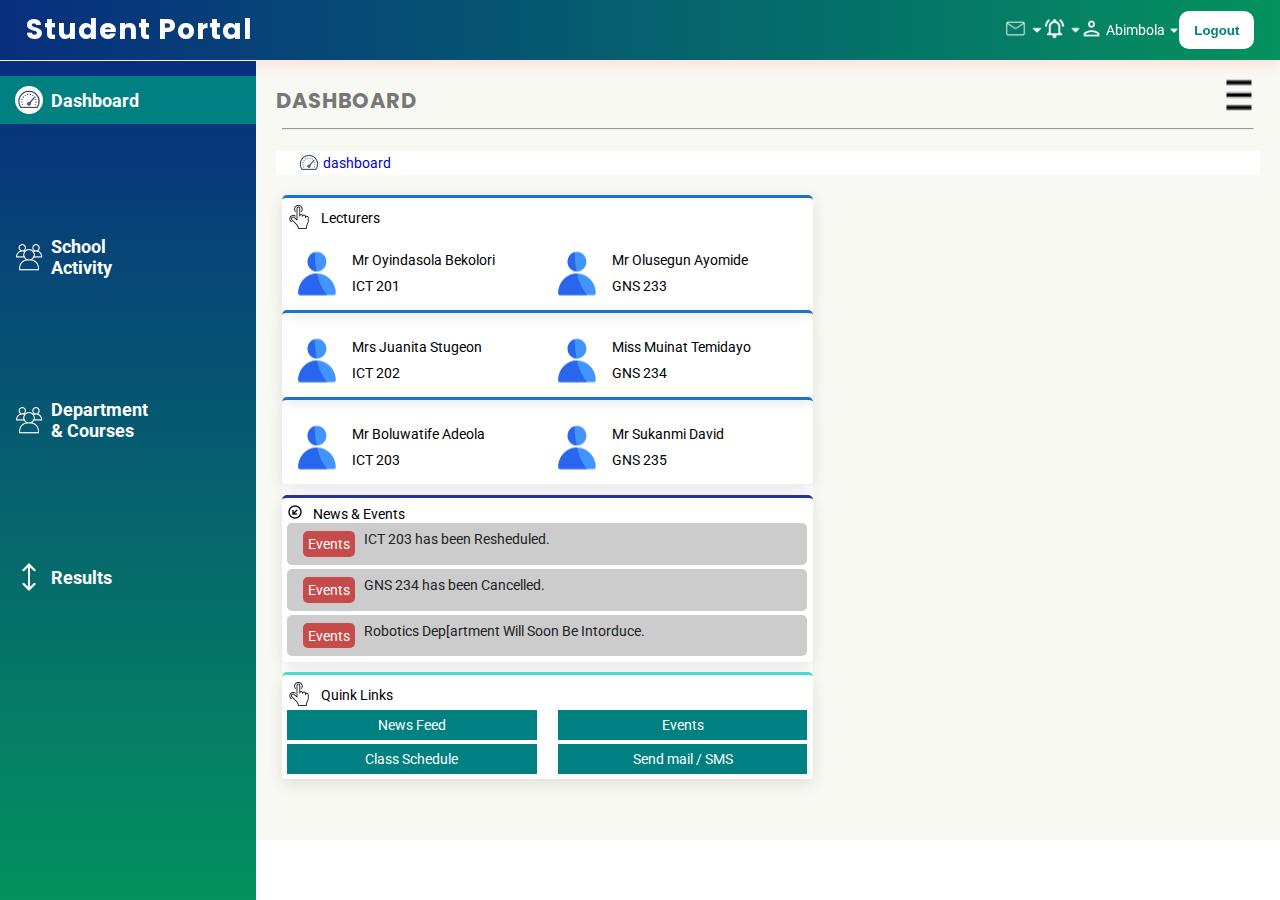
<file: pages/studentdashboard.html>
<!DOCTYPE html>
<html lang="en">

<head>
    <meta charset="UTF-8" />
    <meta http-equiv="X-UA-Compatible" content="IE=edge" />
    <meta name="viewport" content="width=device-width, initial-scale=1.0" />
    <meta name="author" content="Result Management System" />
    <meta name="description" content="The Admin Dashboard for the Result Management System" />
    <link rel="icon" type="image/png" href="favicon.png" />
    <link rel="stylesheet" href="https://fonts.googleapis.com/icon?family=Material+Icons" />
    <link rel="stylesheet" type="text/css" href="/css/dashboard.css" />
    <script src="../js/dashboard.js" type="module" defer></script>
    <title>Result Management Student Dashboard</title>
</head>

<body>
    <!-- Header -->
    <header class="px fixed">
        <nav class="flex space-between align-center">
            <h1 class="capitalize">Student Portal</h1>
            <ul class="flex space-between align-center">
                <li class="flex space-between align-center d-none-mobi">
                    <a href="#"><img src="../images/email.png" alt="" /></a><a href="#"><img
                            src="../images/arr-down.png" alt="" class="arr-down" /></a>
                </li>
                <li class="flex space-between align-center d-none-mobi">
                    <a href="#"><img src="../images/alarm.png" alt="" /></a><a href="#"><img
                            src="../images/arr-down.png" alt="" class="arr-down" /></a>
                </li>
                <li class="flex space-between align-center mobi-lft">
                    <a href="#"><img src="../images/user.png" alt="" /><a href="#" class="admin wh">Abimbola</a></a><a
                        href="#"><img src="../images/arr-down.png" alt="" class="arr-down" /></a>
                </li>
                <li class="dash-logout">
                    <button><a href="/index.html"> Logout</a></button>
                </li>
            </ul>
        </nav>
    </header>
    <!-- Aside -->
    <aside class="aside d-none-lapi">
        <ul class="pt1 flex column space-between">
            <li id="close-icon" class="d-none close-icon">
                <div class="close-btn">
                    <img src="../images/close.png" alt="" />
                </div>
            </li>
            <li class="pl1 active">
                <a href="../pages/studentdashboard.html" class=" flex align-center">
                    <img src="../images/dashboard.png" alt="" class="aside-img" />
                    <p class="capitalize">Dashboard</p>
                </a>
            </li>
            <li class="pl1">
                <a href="../pages/schoolactivity.html" class="flex align-center">
                    <img src="../images/students.png" alt="" class="aside-img" />
                    <p class="capitalize">School Activity</p>
                </a>
            </li>
            <li class="pl1">
                <a href="../pages/dep-courses.html" class="flex align-center">
                    <img src="../images/students.png" alt="" class="aside-img" />
                    <p class="capitalize">Department & Courses</p>
                </a>
            </li>
            <li class="pl1">
                <a href="../pages/result.html" class="flex align-center"><img src="../images/result.png" alt=""
                        class="aside-img" />
                    <p class="capitalize">Results</p>
                </a>
            </li>
        </ul>
    </aside>

    <!-- Aside -->
    <main>
        <div class="pt3">
            <h3 class="student mt4"></h3>
            <div class="flex space-between align-center dash-hamb">
                <h2 class="uppercase blk2 pl2 pt2">dashboard</h2>
                <div class="hamburger hamburger-btn" id="hamburger">
                    <img src="../images/hamburger.png" alt="" />
                </div>
            </div>
        </div>
        <hr class="hor-line mb1" />
        <div class="rect-white px align-center mx">
            <ul>
                <li>
                    <a href="#" class="flex align-center">
                        <img src="../images/dashboard.png" alt="" class="mr" />
                        <p>dashboard</p>
                    </a>
                </li>
            </ul>
        </div>
        <!-- <div class="card-wrapper flex space-between align-center wrap">
        <div class="card uppercase flex align-center space-between">
          <div>
            <h4 class="pl1 opacity department">11</h4>
            <h3 class="opacity">Department</h3>
          </div>
          <div class="card-img opacity">
            <img src="../images/users-group-bg.png" alt="" />
          </div>
        </div>
        <div class="card uppercase flex align-center space-between">
          <div>
            <h4 class="pl1 opacity stud">11</h4>
            <h3 class="opacity">students</h3>
          </div>
          <div class="card-img opacity">
            <img src="../images/user-bg.png" alt="" />
          </div>
        </div>
        <div class="card uppercase flex align-center space-between">
          <div>
            <h4 class="pl1 opacity">11</h4>
            <h3 class="opacity">teachers</h3>
          </div>
          <div class="card-img opacity">
            <img src="../images/male-bg.png" alt="" />
          </div>
        </div>
        <div class="card uppercase flex align-center space-between">
          <div>
            <h4 class="pl1 opacity">11</h4>
            <h3 class="opacity">new message</h3>
          </div>
          <div class="card-img opacity">
            <img src="../images/message-bg.png" alt="" />
          </div>
        </div>
      </div> -->
        <div class="flex space-between mt card2-6-wrapper mb2 wrap">
            <div class="col2-6 bg-wh">
                <div class="card2-6-1 pxy">
                    <div class="flex finger align-center">
                        <div class="mr2">
                            <img src="../images/finger.png" alt="" />
                        </div>
                        <p>Lecturers</p>
                    </div>
                    <div class="flex">
                        <div class="col2">
                            <p class="mt2 opacity"></p>
                            <div class="mt3 flex">
                                <div class="mr2">
                                    <img src="../images/user-bl.png" alt="" />
                                </div>
                                <div>
                                    <p class="mb2 col2-person"> Mr Oyindasola Bekolori</p>
                                    <p>ICT 201</p>
                                </div>
                            </div>
                        </div>
                        <div class="col2">
                            <div class="mt3 flex">
                                <div class="mr2">
                                    <img src="../images/user-bl.png" alt="" />
                                </div>
                                <div>
                                    <p class="mb2 col2-person"> Mr Olusegun Ayomide</p>
                                    <p>GNS 233</p>
                                </div>
                            </div>
                        </div>
                    </div>
                </div>
                <div class="card2-6-1 pxy">
                    <div class="flex">
                        <div class="col2">
                            <div class="mt3 flex">
                                <div class="mr2">
                                    <img src="../images/user-bl.png" alt="" />
                                </div>
                                <div>
                                    <p class="mb2 col2-person">Mrs Juanita Stugeon</p>
                                    <p>ICT 202</p>
                                </div>
                            </div>
                        </div>
                        <div class="col2">
                            <div class="mt3 flex">
                                <div class="mr2">
                                    <img src="../images/user-bl.png" alt="" />
                                </div>
                                <div>
                                    <p class="mb2 col2-person">Miss Muinat Temidayo</p>
                                    <p>GNS 234</p>
                                </div>
                            </div>
                        </div>
                    </div>
                </div>
                <div class="card2-6-1 pxy">
                    <div class="flex">
                        <div class="col2">
                            <div class="mt3 flex">
                                <div class="mr2">
                                    <img src="../images/user-bl.png" alt="" />
                                </div>
                                <div>
                                    <p class="mb2 col2-person">Mr Boluwatife Adeola</p>
                                    <p>ICT 203</p>
                                </div>
                            </div>
                        </div>
                        <div class="col2">
                            <div class="mt3 flex">
                                <div class="mr2">
                                    <img src="../images/user-bl.png" alt="" />
                                </div>
                                <div>
                                    <p class="mb2 col2-person">Mr Sukanmi David</p>
                                    <p>GNS 235</p>
                                </div>
                            </div>
                        </div>
                    </div>
                </div>
                <div class="card2-6-2 pxy mt2">
                    <div class="flex finger align-center">
                        <div class="mr2">
                            <img src="../images/circle-left.png" alt="" />
                        </div>
                        <p>News & Events</p>
                    </div>
                    <div class="bg-gry pxy2 br">
                        <div class="flex">
                            <div class="bg-rd pxy br mr2">
                                <p class="wh">Events</p>
                            </div>
                            <p class="blk1">ICT 203 has been Resheduled.</p>
                        </div>
                    </div>
                    <div class="bg-gry pxy2 br mt4">
                        <div class="flex">
                            <div class="bg-rd pxy br mr2">
                                <p class="wh">Events</p>
                            </div>
                            <p class="blk1">GNS 234 has been Cancelled.</p>
                        </div>
                    </div>
                    <div class="bg-gry pxy2 br mt4">
                        <div class="flex">
                            <div class="bg-rd pxy br mr2">
                                <p class="wh">Events</p>
                            </div>
                            <p class="blk1">Robotics Dep[artment Will Soon Be Intorduce.</p>
                        </div>
                    </div>
                </div>
                <div class="card2-6-3 pxy mt2">
                    <div class="flex finger align-center">
                        <div class="mr2">
                            <img src="../images/finger.png" alt="" />
                        </div>
                        <p>Quink Links</p>
                    </div>
                    <div class="flex space-between finger wh">
                        <div class="bg-gr col2-1 flex center">
                            <p>News Feed</p>
                        </div>
                        <div class="bg-gr col2-1 flex center">Events</div>
                    </div>
                    <div class="flex space-between mt4 wh">
                        <div class="bg-gr col2-1 flex center">Class Schedule</div>
                        <div class="bg-gr col2-1 flex center">Send mail / SMS</div>
                    </div>
                </div>
            </div>
            <div class="col2-4"></div>
        </div>
    </main>
</body>

</html>
</file>
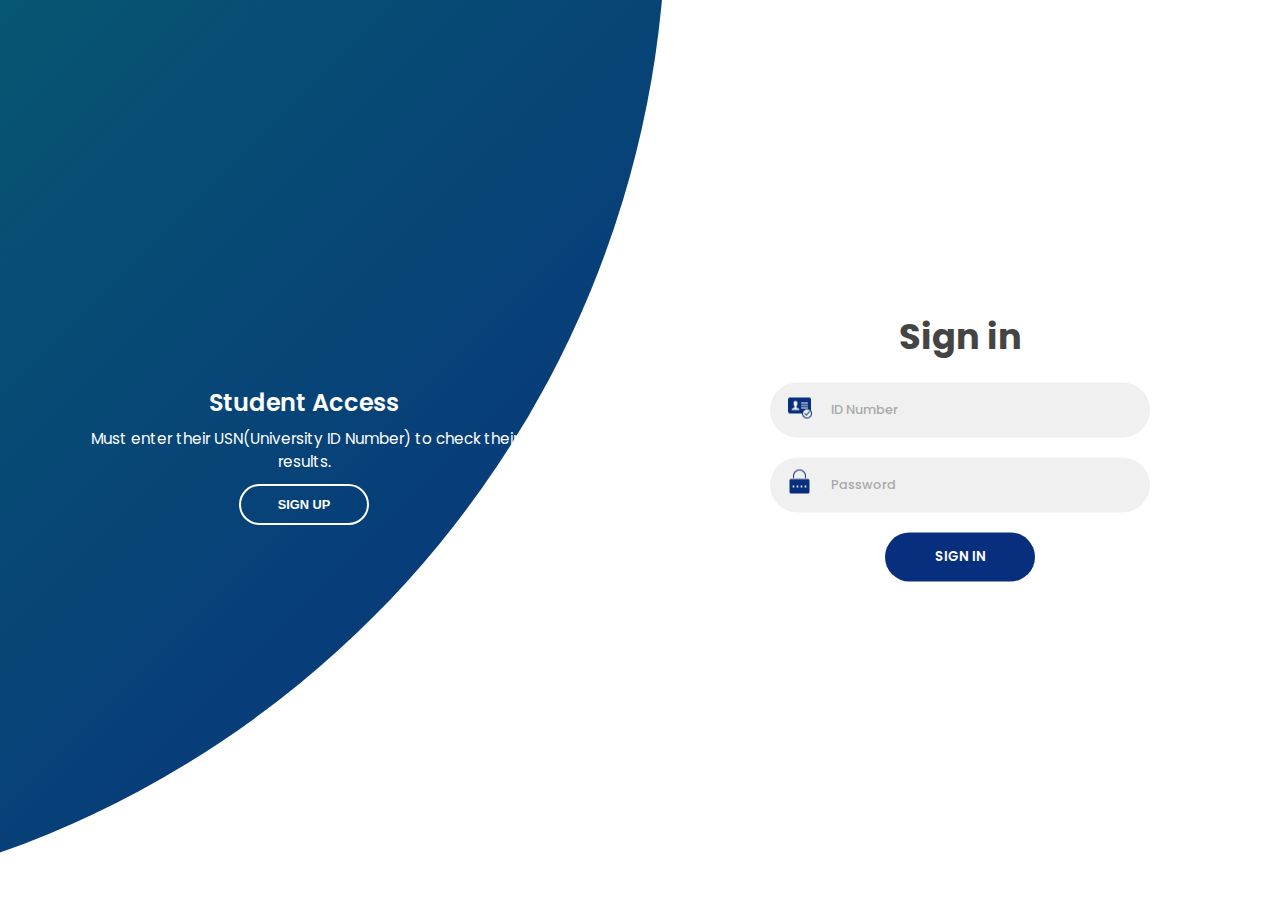
<file: pages/studentLogin.html>
<!DOCTYPE html>
<html lang="en">
  <head>
    <meta charset="UTF-8" />
    <meta http-equiv="X-UA-Compatible" content="IE=edge" />
    <meta name="viewport" content="width=device-width, initial-scale=1.0" />

    <link rel="stylesheet" href="/css/style.css" />
    <title>Admin Login</title>
  </head>
  <body>
    <div class="container">
      <div class="forms-container">
        <div class="signin-signup">
          <!-- Sign In Form -->
          <form class="sign-in-form" onsubmit="stdLoginAdmin(event);">
            <h2 class="title">Sign in</h2>
            <div class="input-field">
              <img src="/images/bid.png" alt="" width="25px" />
              <input type="text" id="idnum" placeholder="ID Number" required />
            </div>
            <div class="input-field">
              <img src="/images/bpass.png" alt="" width="25px" />
              <input
                type="password"
                id="pass_word"
                placeholder="Password"
                required
              />
            </div>
            <input
              type="submit"
              value="Sign in"
              class="btn solid"
              id="submit"
            />
          </form>
          <!-- Sign Up Form -->
          <form class="sign-up-form">
            <h2 class="title">Sign up</h2>
            <div class="input-field">
              <img src="/images/id.png" alt="" width="25px" />
              <input type="text" id="id_num" placeholder="ID Number" />
            </div>
            <div class="input-field">
              <img src="/images/password.png" alt="" width="25px" />
              <input type="psw" placeholder="Password" />
            </div>
            <div class="input-field">
              <img src="/images/password.png" alt="" width="25px" />
              <input
                type="password"
                id="con_pass"
                placeholder="Confirm Password"/>
            </div>
            <input type="submit" 
            onclick="signUpStudentAdmin()"
            class="btn btn2" value="Sign up" />
          </form>
        </div>
      </div>

      <div class="panels-container">
        <div class="panel left-panel">
          <div class="content">
            <h3>Student Access</h3>
            <p>
              Must enter their USN(University ID Number) to check their results.
            </p>
            <button class="btn transparent" id="sign-up-btn">Sign up</button>
          </div>
        </div>
        <div class="panel right-panel">
          <div class="content">
            <h3>Student Access</h3>
            <p>Only for the Students Under Institute.</p>
            <button class="btn transparent" id="sign-in-btn">Sign in</button>
          </div>
        </div>
      </div>
    </div>

    <script src="/js/app.js"></script>
    <script src="../js/studentAdminRegister.js"></script>
  </body>
</html>
</file>
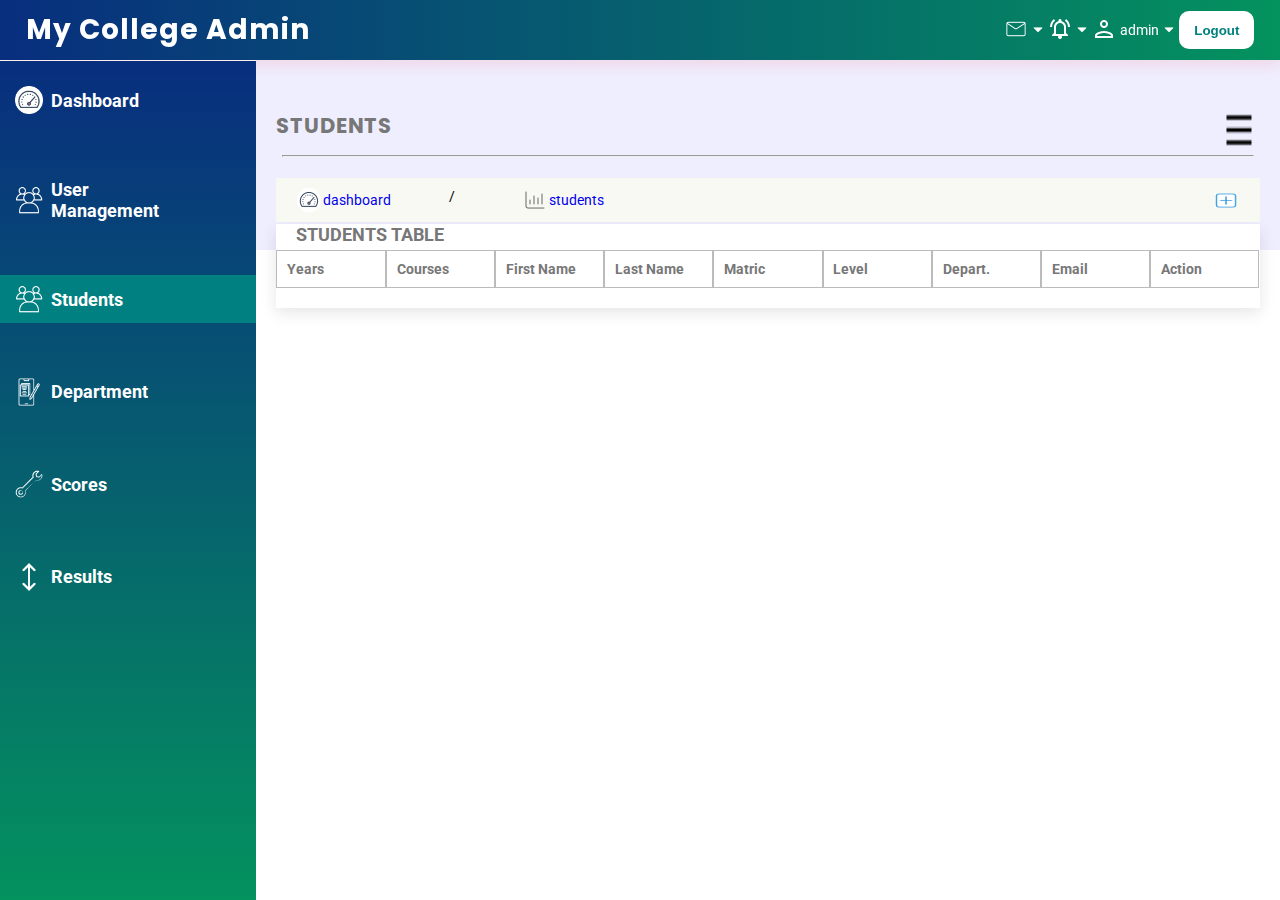
<file: pages/students.html>
<!DOCTYPE html>
<html lang="en">
  <head>
    <meta charset="UTF-8" />
    <meta http-equiv="X-UA-Compatible" content="IE=edge" />
    <meta name="viewport" content="width=device-width, initial-scale=1.0" />
    <meta name="author" content="Result Management System" />
    <meta
      name="description"
      content="The Admin Dashboard for the Result Management System"
    />
    <link rel="icon" type="image/png" href="favicon.png" />
    <link
      rel="stylesheet"
      href="https://fonts.googleapis.com/icon?family=Material+Icons"
    />
    <link rel="stylesheet" type="text/css" href="../css/students.css" />
    <link
      rel="stylesheet"
      href="https://cdnjs.cloudflare.com/ajax/libs/font-awesome/5.14.0/css/all.min.css"
    />
    <script src="../js/students.js" type="module" defer></script>
    <title>Result Management Admin Dashboard</title>
  </head>
  <body>
    <!-- Header -->
    <header class="px fixed">
      <nav class="flex space-between align-center">
        <h1 class="capitalize">my college admin</h1>
        <ul class="flex space-between align-center">
          <li class="flex space-between align-center d-none-mobi">
            <a href="#"><img src="../images/email.png" alt="" /></a
            ><a href="#"
              ><img src="../images/arr-down.png" alt="" class="arr-down"
            /></a>
          </li>
          <li class="flex space-between align-center d-none-mobi">
            <a href="#"><img src="../images/alarm.png" alt="" /></a
            ><a href="#"
              ><img src="../images/arr-down.png" alt="" class="arr-down"
            /></a>
          </li>
          <li class="flex space-between align-center mobi-lft">
            <a href="#"
              ><img src="../images/user.png" alt="" /><a
                href="#"
                class="admin wh"
                >admin</a
              ></a
            ><a href="#"
              ><img src="../images/arr-down.png" alt="" class="arr-down"
            /></a>
          </li>
          <li class="dash-logout">
            <button><a href="/index.html"> Logout</a></button>
          </li>
        </ul>
      </nav>
    </header>
    <!-- Aside -->
    <aside class="aside d-none-lapi">
      <ul class="pt1 flex column space-between">
        <li id="close-icon" class="d-none close-icon">
          <div class="close-btn1">
            <img src="../images/close.png" alt="" />
          </div>
        </li>
        <li class="pl1">
          <a href="../pages/dashboard.html" class="flex align-center">
            <img src="../images/dashboard.png" alt="" class="aside-img" />
            <p class="capitalize">Dashboard</p>
          </a>
        </li>
        <li class="pl1">
          <a href="../pages/user-management.html" class="flex align-center">
            <img src="../images/students.png" alt="" class="aside-img" />
            <p class="capitalize">user management</p>
          </a>
        </li>
        <li class="pl1 active">
          <a href="../pages/students.html" class="flex align-center">
            <img src="../images/students.png" alt="" class="aside-img" />
            <p class="capitalize">Students</p>
          </a>
        </li>
        <li class="pl1">
          <a href="../pages/department.html" class="flex align-center"
            ><img src="../images/classes.png" alt="" class="aside-img" />
            <p class="capitalize">Department</p>
          </a>
        </li>
        <li class="pl1">
          <a href="../pages/scores.html" class="flex align-center"
            ><img src="../images/setting.png" alt="" class="aside-img" />
            <p class="capitalize">Scores</p>
          </a>
        </li>
        <li class="pl1">
          <a href="../pages/result.html" class="flex align-center"
            ><img src="../images/result.png" alt="" class="aside-img" />
            <p class="capitalize">Results</p>
          </a>
        </li>
      </ul>
    </aside>
    <!-- Main -->
    <main>
      <div class="students-wrapper pb1">
        <p class="mainAlert"></p>
        <h3 class="student"></h3>
        <div class="flex space-between align-center dash-hamb">
          <h2 class="uppercase blk2 pl2">students</h2>
          <div class="hamburger hamburger-btn" id="hamburger">
            <img src="../images/hamburger.png" alt="" />
          </div>
        </div>
        <hr class="hor-line" />
        <div class="flex pl3 space-between">
          <div class="rect-white space-between pl2 align-center mx py2 pr">
            <ul class="flex space-between">
              <li>
                <a href="dashboard.html" class="flex align-center">
                  <img src="../images/dashboard.png" alt="" class="mr" />
                  <p>dashboard</p>
                </a>
              </li>
              <li class="stroke d-none-ext-mobi">/</li>
              <li class="d-none-ext-mobi">
                <a href="#" class="flex align-center">
                  <img src="../images/chart.png" alt="" class="mr" />
                  <p>students</p>
                </a>
              </li>
            </ul>
            <button class="modal-btn flex center">
              <div class="btn-modal mr">
                <img src="../images/plus.png" alt="" />
              </div>
            </button>
          </div>
        </div>

        <div class="student-records pb1">
          <p class="students-table pl2 uppercase">Students Table</p>
          <table class="table table1 blk2">
            <thead>
              <tr class="flex space-between wrap">
                <th class="d-none-mobile">Years</th>
                <th>Courses</th>
                <th>First Name</th>
                <th>Last Name</th>
                <th>Matric</th>
                <th class="d-none-mobile">Level</th>
                <th class="d-none-mobile">Depart.</th>
                <th class="d-none-mobile">Email</th>
                <th>Action</th>
              </tr>
            </thead>
            <tbody class="studentBio"></tbody>
          </table>
        </div>
      </div>
    </main>
    <!-- modal -->
    <div class="modal-overlay">
      <div class="modal-container">
        <form class="form">
          <p class="alert"></p>
          <h2 class="capitalize form-header">register new student</h2>
          <div class="form-wrapper">
            <div class="flex space-between align-center">
              <div class="input-wrapper">
                <label class="label" for="firstName">First&nbsp;Name</label>
                <input
                  type="text"
                  id="firstName"
                  firstName
                  placeholder="Enter first name:"
                />
              </div>
              <div class="input-wrapper">
                <label class="label" for="lastName">Last&nbsp;Name</label>
                <input
                  type="text"
                  id="lastName"
                  placeholder="Enter last name:"
                />
              </div>
            </div>
            <div class="flex space-between align-center">
              <div class="input-wrapper">
                <label class="label" for="matricNo">Matric&nbsp;No</label>
                <input
                  type="number"
                  id="matricNo"
                  placeholder="Enter Matric No:"
                />
              </div>
              <div class="input-wrapper">
                <label class="label" for="email">Email&nbsp;Addr:</label>
                <input
                  type="email"
                  id="email"
                  placeholder="Enter your email:"
                />
              </div>
            </div>
            <div class="flex space-between align-center select-wrapper">
              <div class="input-wrapper">
                <label for="department" class="label label-sel"
                  >Choose a Dept.</label
                >
                <div class="select">
                  <select name="department" id="department" class="select-elem">
                    <option value="maths dept">Maths</option>
                    <option value="chemistry dept">Chemistry</option>
                    <option value="physics dept">Physics</option>
                    <option value="biology dept">Biology</option>
                    <option value="computer dept">Computer</option>
                    <option value="engineering dept">Engineering</option>
                    <option value="accounting dept">Accounting</option>
                    <option value="economics dept">Economics</option>
                  </select>
                </div>
              </div>

              <div class="input-wrapper">
                <label for="level" class="label label-sel">Choose level.</label>
                <select name="level" id="level" class="select-elem">
                  <option value="100 level">100</option>
                  <option value="200 level">200</option>
                  <option value="300 level">300</option>
                  <option value="400 level">400</option>
                  <option value="500 level">500</option>
                </select>
              </div>
            </div>
            <div class="flex space-between align-center">
              <div class="input-wrapper">
                <label class="label" for="yearEnrolled">Year&nbsp;Enroll</label>
                <input
                  type="number"
                  id="yearEnrolled"
                  placeholder="Year Enrolled:"
                />
              </div>
            </div>
            <div class="check-cont">
              <div class="inline-flex">
                <input
                  type="checkbox"
                  id="mth"
                  name="mth"
                  class="checkbox"
                  value="mth"
                />
                <label for="mth">Mth</label>
              </div>
              <div class="inline-flex">
                <input
                  type="checkbox"
                  id="eng"
                  name="eng"
                  class="checkbox"
                  value="eng"
                />
                <label for="eng">Eng</label>
              </div>
              <div class="inline-flex">
                <input
                  type="checkbox"
                  id="soc"
                  name="soc"
                  class="checkbox"
                  value="soc"
                />
                <label for="soc">Soc</label>
              </div>
              <div class="inline-flex">
                <input
                  type="checkbox"
                  id="bio"
                  name="bio"
                  class="checkbox"
                  value="bio"
                />
                <label for="bio">Bio</label>
              </div>
              <div class="inline-flex">
                <input
                  type="checkbox"
                  id="chm"
                  name="chm"
                  class="checkbox"
                  value="chm"
                />
                <label for="chm">Chm</label>
              </div>
              <div class="inline-flex">
                <input
                  type="checkbox"
                  id="phy"
                  name="phy"
                  class="checkbox"
                  value="phy"
                />
                <label for="phy">Phy</label>
              </div>
              <div class="inline-flex">
                <input
                  type="checkbox"
                  id="ecm"
                  name="ecm"
                  class="checkbox"
                  value="ecm"
                />
                <label for="ecm">Ecm</label>
              </div>
              <div class="inline-flex">
                <input
                  type="checkbox"
                  id="agr"
                  name="agr"
                  class="checkbox"
                  value="agr"
                />
                <label for="agr">Agr</label>
              </div>
              <div class="inline-flex">
                <input
                  type="checkbox"
                  id="civ"
                  name="civ"
                  class="checkbox"
                  value="civ"
                />
                <label for="civ">Civ Eng.</label>
              </div>
              <div class="inline-flex">
                <input
                  type="checkbox"
                  id="cmp"
                  name="cmp"
                  class="checkbox"
                  value="cmp"
                />
                <label for="cmp">Cmp Eng.</label>
              </div>
              <div class="inline-flex">
                <input
                  type="checkbox"
                  id="elec"
                  name="elec"
                  class="checkbox"
                  value="elec"
                />
                <label for="elec">Elec Eng.</label>
              </div>
              <div class="inline-flex">
                <input
                  type="checkbox"
                  id="mech"
                  name="mech"
                  class="checkbox"
                  value="mech"
                />
                <label for="mech">Mech Eng.</label>
              </div>
              <div class="inline-flex">
                <input
                  type="checkbox"
                  id="phil"
                  name="phil"
                  class="checkbox"
                  value="phi"
                />
                <label for="phil">Phi.</label>
              </div>
              <div class="inline-flex">
                <input
                  type="checkbox"
                  id="gns"
                  name="gns"
                  class="checkbox"
                  value="gns"
                />
                <label for="gns">Gns.</label>
              </div>
            </div>
          </div>
          <button type="submit" class="submit uppercase">register</button>
        </form>
        <button class="close-btn">
          <i class="fas fa-times"></i>
        </button>
      </div>
    </div>
  </body>
</html>
</file>
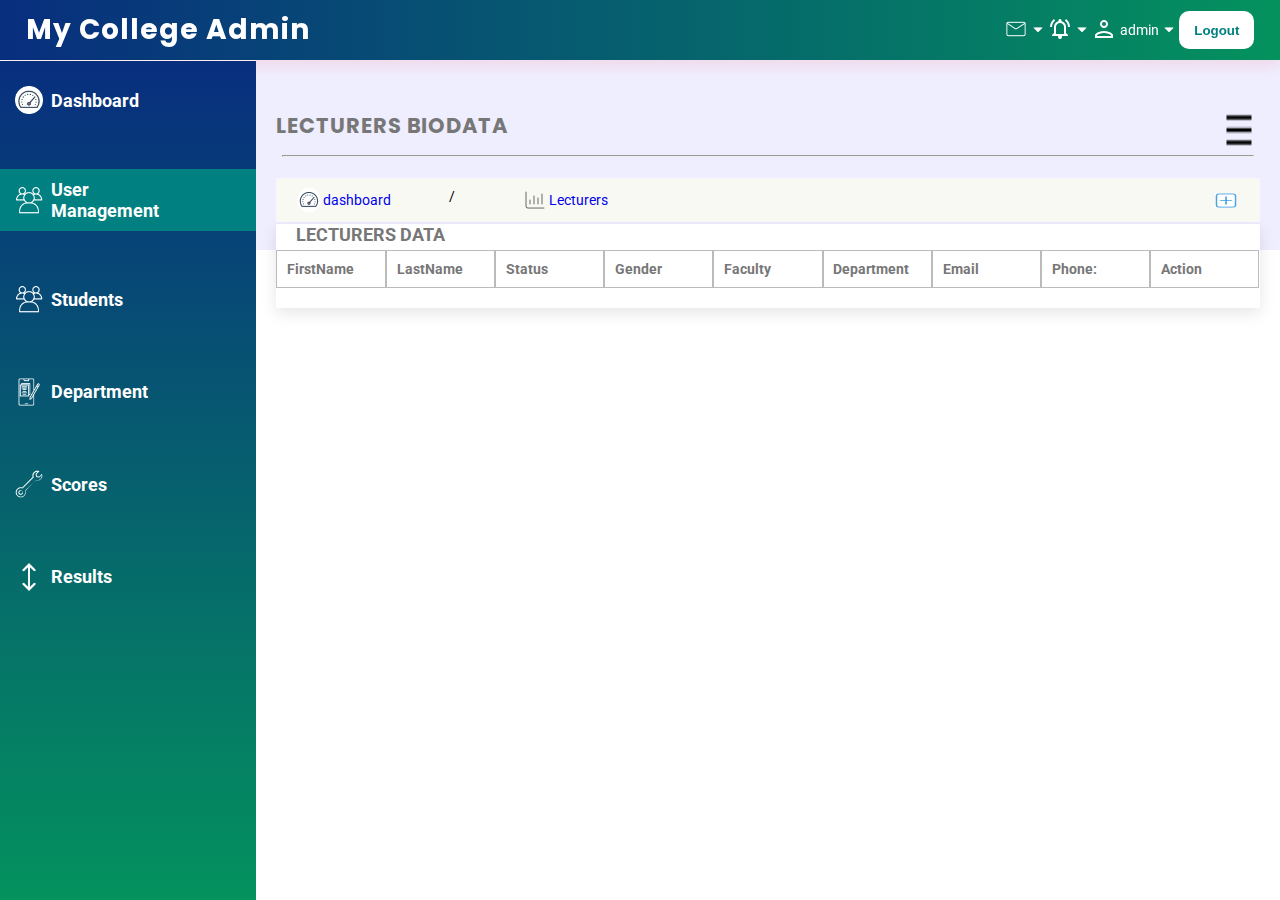
<file: pages/user-management.html>
<!DOCTYPE html>
<html lang="en">
  <head>
    <meta charset="UTF-8" />
    <meta http-equiv="X-UA-Compatible" content="IE=edge" />
    <meta name="viewport" content="width=device-width, initial-scale=1.0" />
    <meta name="author" content="Result Management System" />
    <meta
      name="description"
      content="The Admin Dashboard for the Result Management System"
    />
    <link rel="icon" type="image/png" href="favicon.png" />
    <link
      rel="stylesheet"
      href="https://fonts.googleapis.com/icon?family=Material+Icons"
    />
    <link rel="stylesheet" type="text/css" href="/css/user-management.css" />
    <link
      rel="stylesheet"
      href="https://cdnjs.cloudflare.com/ajax/libs/font-awesome/5.14.0/css/all.min.css"
    />
    <title>Result Management Admin Dashboard</title>
  </head>
  <body>
    <!-- Header -->
    <header class="px fixed">
      <nav class="flex space-between align-center">
        <h1 class="capitalize">my college admin</h1>
        <ul class="flex space-between align-center">
          <li class="flex space-between align-center d-none-mobi">
            <a href="#"><img src="../images/email.png" alt="" /></a
            ><a href="#"
              ><img src="../images/arr-down.png" alt="" class="arr-down"
            /></a>
          </li>
          <li class="flex space-between align-center d-none-mobi">
            <a href="#"><img src="../images/alarm.png" alt="" /></a
            ><a href="#"
              ><img src="../images/arr-down.png" alt="" class="arr-down"
            /></a>
          </li>
          <li class="flex space-between align-center mobi-lft">
            <a href="#"
              ><img src="../images/user.png" alt="" /><a
                href="#"
                class="admin wh"
                >admin</a
              ></a
            ><a href="#"
              ><img src="../images/arr-down.png" alt="" class="arr-down"
            /></a>
          </li>
          <li class="dash-logout">
            <button><a href="/index.html"> Logout</a></button>
          </li>
        </ul>
      </nav>
    </header>
    <!-- Aside -->
    <aside class="aside d-none-lapi">
      <ul class="pt1 flex column space-between">
        <li id="close-icon" class="d-none close-icon">
          <div class="close-btn1">
            <img src="../images/close.png" alt="" />
          </div>
        </li>
        <li class="pl1">
          <a href="../pages/dashboard.html" class="flex align-center">
            <img src="../images/dashboard.png" alt="" class="aside-img" />
            <p class="capitalize">Dashboard</p>
          </a>
        </li>
        <li class="pl1 active">
          <a href="../pages/user-management.html" class="flex align-center">
            <img src="../images/students.png" alt="" class="aside-img" />
            <p class="capitalize">user management</p>
          </a>
        </li>
        <li class="pl1">
          <a href="../pages/students.html" class="flex align-center">
            <img src="../images/students.png" alt="" class="aside-img" />
            <p class="capitalize">Students</p>
          </a>
        </li>
        <li class="pl1">
          <a href="../pages/department.html" class="flex align-center"
            ><img src="../images/classes.png" alt="" class="aside-img" />
            <p class="capitalize">Department</p>
          </a>
        </li>
        <li class="pl1">
          <a href="../pages/scores.html" class="flex align-center"
            ><img src="../images/setting.png" alt="" class="aside-img" />
            <p class="capitalize">Scores</p>
          </a>
        </li>
        <li class="pl1">
          <a href="../pages/result.html" class="flex align-center"
            ><img src="../images/result.png" alt="" class="aside-img" />
            <p class="capitalize">Results</p>
          </a>
        </li>
      </ul>
    </aside>
    <!-- Main -->
    <main>
      <div class="students-wrapper pb1">
        <p class="mainAlert"></p>
        <h3 class="student"></h3>
        <div class="flex space-between align-center dash-hamb">
          <h2 class="uppercase blk2 pl2">Lecturers BioData</h2>
          <div class="hamburger hamburger-btn" id="hamburger">
            <img src="../images/hamburger.png" alt="" />
          </div>
        </div>
        <hr class="hor-line" />
        <div class="flex pl3 space-between">
          <div class="rect-white space-between pl2 align-center mx py2 pr">
            <ul class="flex space-between">
              <li>
                <a href="dashboard.html" class="flex align-center">
                  <img src="../images/dashboard.png" alt="" class="mr" />
                  <p>dashboard</p>
                </a>
              </li>
              <li class="stroke d-none-ext-mobi">/</li>
              <li class="d-none-ext-mobi">
                <a href="../pages/scores.html" class="flex align-center">
                  <img src="../images/chart.png" alt="" class="mr" />
                  <p>Lecturers</p>
                </a>
              </li>
            </ul>
            <button class="modal-btn flex center">
              <div class="btn-modal mr">
                <img src="../images/plus.png" alt="" />
              </div>
            </button>
          </div>
        </div>

        <!-- Students Score Records -->
        <div class="student-records pb1">
          <p class="students-table pl2 uppercase">Lecturers Data</p>
          <table class="table table1 blk2">
            <thead>
              <tr class="flex space-between wrap">
                <th>FirstName</th>
                <th>LastName</th>
                <th>Status</th>
                <th class="d-none-mobile">Gender</th>
                <th class="d-none-mobile">Faculty</th>
                <th class="d-none-mobile">Department</th>
                <th>Email</th>
                <th class="d-none-mobile">Phone:</th>
                <th>Action</th>
              </tr>
            </thead>
            <tbody class="studentBio"></tbody>
          </table>
        </div>
      </div>
    </main>
    <!-- modal -->
    <div class="modal-overlay">
      <div class="modal-container">
        <form class="form">
          <p class="alert"></p>
          <h2 class="capitalize form-header">Lecturers Data</h2>
          <div class="form-wrapper">
            <div class="flex space-between align-center">
              <div class="input-wrapper">
                <label class="label" for="firstName">First&nbsp;Name</label>
                <input type="text" id="firstName" placeholder="FirstName:" />
              </div>
              <div class="input-wrapper">
                <label class="label" for="lastName">Last&nbsp;Name</label>
                <input type="text" id="lastName" placeholder="LastName" />
              </div>
            </div>
            <div class="flex space-between align-center">
              <div class="input-wrapper">
                <label class="label" for="status">Status</label>
                <input type="text" id="status" placeholder="Status" />
              </div>
              <div class="input-wrapper">
                <label class="label" for="gender">Gender</label>
                <input type="text" id="gender" placeholder="Gender" />
              </div>
            </div>
            <div class="flex space-between align-center">
              <div class="input-wrapper">
                <label class="label" for="faculty">Faculty</label>
                <input type="text" id="faculty" placeholder="Faculty" />
              </div>
              <div class="input-wrapper">
                <label class="label" for="department">Department</label>
                <input type="text" id="department" placeholder=" Department" />
              </div>
            </div>
            <div class="flex space-between align-center">
              <div class="input-wrapper">
                <label class="label" for="email">Email</label>
                <input type="tel" id="email" placeholder="Email" />
              </div>
              <div class="input-wrapper">
                <label class="label" for="phoneNo">Phone no:</label>
                <input type="number" id="phoneNo" placeholder="Phone no" />
              </div>
            </div>
          </div>
          <button type="submit" class="submit uppercase">register</button>
        </form>
        <button class="close-btn">
          <i class="fas fa-times"></i>
        </button>
      </div>
    </div>
    <script src="../js/user-management.js"></script>
  </body>
</html>
</file>
<file: css/style.css>
@import url('https://fonts.googleapis.com/css2?family=Poppins:wght@200;300;400;500;600;700;800&display=swap');

* {
  margin: 0;
  padding: 0;
  box-sizing: border-box;
}

body,
input {
  font-family: 'Poppins', sans-serif;
}
.container {
  position: relative;
  width: 100%;
  background-color: #fff;
  min-height: 100vh;
  overflow: hidden;
}
.forms-container {
  position: absolute;
  width: 100%;
  height: 100%;
  top: 0;
  left: 0;
}
.signin-signup {
  position: absolute;
  top: 50%;
  transform: translate(-50%, -50%);
  left: 75%;
  width: 50%;
  transition: 1s 0.7s ease-in-out;
  display: grid;
  grid-template-columns: 1fr;
  z-index: 5;
}
form {
  display: flex;
  align-items: center;
  justify-content: center;
  flex-direction: column;
  padding: 0rem 5rem;
  transition: all 0.2s 0.7s;
  overflow: hidden;
  grid-column: 1 / 2;
  grid-row: 1 / 2;
}
form.sign-up-form {
  opacity: 0;
  z-index: 1;
}
form.sign-in-form {
  z-index: 2;
}
.title {
  font-size: 2.2rem;
  color: #444;
  margin-bottom: 10px;
}
.input-field {
  max-width: 380px;
  width: 100%;
  background-color: #f0f0f0;
  margin: 10px 0;
  height: 55px;
  border-radius: 55px;
  display: grid;
  grid-template-columns: 15% 85%;
  padding: 0 0.4rem;
  position: relative;
}
.input-field > img {
  margin: 20%;
}
.input-field > input {
  background: none;
  outline: none;
  border: none;
  line-height: 1;
  font-weight: 600;
  font-size: 0.8rem;
  color: #333;
}
.input-field input::placeholder {
  color: #aaa;
  font-weight: 500;
}
.btn {
  width: 150px;
  background-color: #082e7e;
  border: none;
  outline: none;
  height: 49px;
  border-radius: 49px;
  color: #fff;
  text-transform: uppercase;
  font-weight: 600;
  margin: 10px 0;
  cursor: pointer;
  transition: 0.5s;
}
.btn2 {
  background-color: #04925e;
}
.btn:hover {
  background-color: #082e7e;
}
.panels-container {
  position: absolute;
  height: 100%;
  width: 100%;
  top: 0;
  left: 0;
  display: grid;
  grid-template-columns: repeat(2, 1fr);
}
.container:before {
  content: '';
  position: absolute;
  height: 2000px;
  width: 2000px;
  top: -10%;
  right: 48%;
  transform: translateY(-50%);
  background-image: linear-gradient(-45deg, #082e7e 0%, #04925e 100%);
  transition: 1.8s ease-in-out;
  border-radius: 50%;
  z-index: 6;
}
.panel {
  display: flex;
  flex-direction: column;
  align-items: flex-end;
  justify-content: space-around;
  text-align: center;
  z-index: 6;
}
.left-panel {
  pointer-events: all;
  padding: 3rem 17% 2rem 12%;
}
.right-panel {
  pointer-events: none;
  padding: 3rem 12% 2rem 17%;
}
.panel .content {
  color: #fff;
  transition: transform 0.9s ease-in-out;
  transition-delay: 0.6s;
}
.panel h3 {
  font-weight: 600;
  line-height: 1;
  font-size: 1.5rem;
}
.panel p {
  font-size: 0.95rem;
  padding: 0.7rem 0;
}
.btn.transparent {
  margin: 0;
  background: none;
  border: 2px solid #fff;
  width: 130px;
  height: 41px;
  font-weight: 600;
  font-size: 0.8rem;
}
.right-panel .image,
.right-panel .content {
  transform: translateX(800px);
}

/* ANIMATION */
.container.sign-up-mode:before {
  transform: translate(100%, -50%);
  right: 52%;
}
.container.sign-up-mode .left-panel .image,
.container.sign-up-mode .left-panel .content {
  transform: translateX(-800px);
}
.container.sign-up-mode .signin-signup {
  left: 25%;
}
.container.sign-up-mode form.sign-up-form {
  opacity: 1;
  z-index: 2;
}
.container.sign-up-mode form.sign-in-form {
  opacity: 0;
  z-index: 1;
}
.container.sign-up-mode .right-panel .image,
.container.sign-up-mode .right-panel .content {
  transform: translateX(0%);
}
.container.sign-up-mode .left-panel {
  pointer-events: none;
}
.container.sign-up-mode .right-panel {
  pointer-events: all;
}
@media (max-width: 870px) {
  .container {
    min-height: 800px;
    height: 100vh;
  }
  .signin-signup {
    width: 100%;
    top: 95%;
    transform: translate(-50%, -100%);
    transition: 1s 0.8s ease-in-out;
  }
  .signin-signup,
  .container.sign-up-mode .signin-signup {
    left: 50%;
  }
  .panels-container {
    grid-template-columns: 1fr;
    grid-template-rows: 1fr 2fr 1fr;
  }
  .panel {
    flex-direction: row;
    justify-content: space-around;
    align-items: center;
    padding: 2.5rem 8%;
    grid-column: 1 / 2;
  }
  .right-panel {
    grid-row: 3 / 4;
  }
  .left-panel {
    grid-row: 1 / 2;
  }
  .image {
    width: 200px;
    transition: transform 0.9s ease-in-out;
    transition-delay: 0.6s;
  }
  .panel .content {
    padding-right: 15%;
    transition: transform 0.9s ease-in-out;
    transition-delay: 0.8s;
  }
  .panel h3 {
    font-size: 1.2rem;
  }
  .panel p {
    font-size: 0.7rem;
    padding: 0.5rem 0;
  }
  .btn.transparent {
    width: 110px;
    height: 35px;
    font-size: 0.7rem;
  }
  .container:before {
    width: 1500px;
    height: 1500px;
    transform: translateX(-50%);
    left: 30%;
    bottom: 68%;
    right: initial;
    top: initial;
    transition: 2s ease-in-out;
  }
  .container.sign-up-mode:before {
    transform: translate(-50%, 100%);
    bottom: 32%;
    right: initial;
  }
  .container.sign-up-mode .left-panel .image,
  .container.sign-up-mode .left-panel .content {
    transform: translateY(-300px);
  }
  .container.sign-up-mode .right-panel .image,
  .container.sign-up-mode .right-panel .content {
    transform: translateY(0px);
  }
  .right-panel .image,
  .right-panel .content {
    transform: translateY(300px);
  }
  .container.sign-up-mode .signin-signup {
    top: 5%;
    transform: translate(-50%, 0);
  }
}
@media (max-width: 570px) {
  form {
    padding: 0 1.5rem;
  }

  .image {
    display: none;
  }
  .panel .content {
    padding: 0.5rem 1rem;
  }
  .container {
    padding: 1.5rem;
  }

  .container:before {
    bottom: 72%;
    left: 50%;
  }

  .container.sign-up-mode:before {
    bottom: 28%;
    left: 50%;
  }
}
</file>
<file: css/dashboard.css>
@import url('https://fonts.googleapis.com/css2?family=Poppins:ital,wght@0,300;0,400;0,500;0,600;0,700;0,800;0,900;1,300;1,400;1,500;1,600;1,700;1,800;1,900&family=Roboto:wght@300;400;500;700;900&display=swap');
html {
  font-size: 10px;
}
* {
  padding: 0;
  margin: 0;
  box-sizing: border-box;
}
:root {
  --clr-white: #fff;
  --clr-black: #222;
  --fs-normal: 1.4rem;
  --ff-primary: 'Roboto', sans-serif;
  --ff-secondary: 'Poppins', sans-serif;
  --transition: all 0.3s linear;
  --spacing: 0.1rem;
  --radius: 0.5rem;
  --light-shadow: 0 5px 15px rgba(0, 0, 0, 0.1);
  --dark-shadow: 0 5px 15px rgba(0, 0, 0, 0.2);
  --dark-white-shadow: 0 5px 15px rgba(255, 0, 0, 0.1);
}
body {
  font-family: var(--ff-primary);
  font-size: var(--fs-normal);
}
h1,
h2,
h3,
h4,
h5,
h6 {
  font-family: var(--ff-secondary);
  letter-spacing: var(--spacing);
}
h1 {
  font-size: 2.8rem;
}
li {
  list-style-type: none;
}
a {
  text-decoration: none;
  display: block;
}
.flex {
  display: flex;
}
.column {
  flex-direction: column;
}
.row {
  flex-direction: row;
}
.space-between {
  justify-content: space-between;
}
.align-center {
  align-items: center;
}
.center {
  justify-content: center;
  align-items: center;
}
.rel {
  position: rel;
}
.br {
  border-radius: var(--radius);
}
.col2 {
  width: 50%;
}
.col2-1 {
  width: 48%;
  height: 3rem;
}

.col2-6 {
  width: 54.6%;
}
.col2-4 {
  width: 36.4%;
}
.card2-6-1 {
  border-top: 3px solid #1a75c5;
  border-radius: var(--radius);
  box-shadow: var(--light-shadow);
}
.card2-6-1:hover {
  box-shadow: var(--dark-shadow);
}
.card2-6-2 {
  border-top: 3px solid #2034a4;
  border-radius: var(--radius);
  box-shadow: var(--light-shadow);
}
.card2-6-2:hover {
  box-shadow: var(--dark-shadow);
}
.card2-6-3 {
  border-top: 3px solid turquoise;
  border-radius: var(--radius);
  box-shadow: var(--light-shadow);
}
.card2-6-3:hover {
  box-shadow: var(--dark-shadow);
}
.card2-6-wrapper {
  margin-left: 2.5%;
  margin-right: 2.5%;
}
.col2-person {
  position: relative;
  top: 1rem;
}
.active {
  background-color: teal;
  padding-right: 0.5rem;
}
.fixed {
  position: fixed;
  width: 100%;
  height: 6rem;
}
.abs-center {
  position: absolute;
  top: 50%;
  left: 50%;
  transform: translate(-50%, -50%);
}
img {
  width: 100%;
  height: 100%;
  object-fit: center;
}
.mg-center {
  margin-right: auto;
  margin-left: auto;
}
.txt-center {
  text-align: center;
}
.capitalize {
  text-transform: capitalize;
}
.uppercase {
  text-transform: uppercase;
}
.wh {
  color: var(--clr-white);
}
.blk1 {
  color: var(--clr-black);
}
.blk2 {
  color: #777;
}
.bg-lt-bl {
  background-color: #1a75c5 !important;
}
.bg-lt-gd {
  background-color: goldenrod !important;
}
.bg-lt-gr {
  background-color: green !important;
}
.bg-lt-or {
  background-color: orangered !important;
}
.bg-wh {
  background-color: var(--clr-white);
}
.bg-gry {
  background-color: #ccc;
}
.bg-rd {
  background-color: #c84b4b;
}
.bg-gr {
  background-color: teal;
}
header {
  background-image: linear-gradient(to right, #082e7e, #04925e);
  color: var(--clr-white);
  box-shadow: var(--light-shadow);
}
header:hover {
  box-shadow: var(--dark-white-shadow);
}
nav {
  height: 6rem;
}
.px {
  padding-left: 2%;
  padding-right: 2%;
}
.pt1 {
  padding-top: 6%;
}
.pt2 {
  padding-top: 2%;
}
.pt3 {
  padding-top: 3%;
}
.pl1 {
  padding-left: 6% !important;
}
.pl2 {
  padding-left: 2%;
}
.pl3 {
  padding-left: 2.3%;
}
.py {
  padding-left: 2%;
  padding-right: 2%;
}
.py1 {
  padding-top: 2%;
  padding-bottom: 2%;
}

.pr1 {
  padding-right: 2%;
}
.pxy {
  padding: 1%;
}
.pxy2 {
  padding: 0.8rem 1.6rem;
}

.dash-logout >button{
  padding: 15% 20%;
  margin-right: 30px;
  background-color: #fff;
  color: teal;
  border-radius: 10px;
  border-style: none;
}
.dash-logout >button >a{
  color: teal;
  font-weight: 700;

}
.mx {
  margin-left: 2%;
  margin-right: 2%;
}
.mr {
  margin-right: 10%;
}
.mb1 {
  margin-bottom: 2%;
}
.mb2 {
  margin-bottom: 2rem;
}
.mt {
  margin-top: 1%;
}
.mt2 {
  margin-top: 2%;
}
.mt3 {
  margin-top: 4%;
}
.mt4 {
  margin-top: 0.4rem;
}
.mr2 {
  margin-right: 2%;
}
.ml {
  margin-left: 4%;
}
.ml2 {
  margin-left: 2%;
}
.ml2 {
  margin-left: 2%;
}
header ul {
  width: 25rem;
}
.full-width {
  width: 100%;
}
.width {
  width: 30%;
}
.arr-down {
  padding-left: 0.4rem;
}
.admin {
  padding-left: 0.4rem;
}
.aside {
  background-image: linear-gradient(#082e7e, #04925e);
  color: var(--clr-white);
  position: fixed;
  top: 6.1rem;
  left: 0;
  width: 20%;
  min-height: calc(100vh - 6rem);
  transition: var(--transition);
  z-index: 1;
}
.aside ul {
  height: 60vh;
}
.aside li {
  width: 100%;
  padding: 1rem 0;
}
.aside li:active {
  background-color: teal;
}
.aside .close-btn {
  width: 3rem;
  margin-left: 5%;
}
.aside li:hover:not(.close-btn) {
  background-color: teal;
  padding-right: 0.5rem;
}
.aside li a {
  color: #fff;
}
.aside li a:first-child {
  /* padding-right: 0.8rem; */
  width: 3.6rem;
}
.aside li p {
  font-size: 1.8rem;
  font-weight: 700;
}
.aside-img {
  padding-right: 0.8rem;
}
main {
  width: 80%;
  margin-left: 20%;
  background-color: #f9f9f4;
  min-height: calc(100vh - 6rem);
}
main .hamburger-btn {
  width: 3rem;
  margin-right: 2.5%;
  height: 5rem;
  margin-top: 1rem;
}
main li a {
  width: 2.4rem;
}
.card-wrapper {
  margin-left: 2.5%;
  margin-right: 2.5%;
}
.opacity {
  opacity: 0.6;
}
main .student {
  text-align: right;
  padding-right: 2.5%;
  padding-top: 2.5%;
  color: rgb(247, 63, 63);
}
.hor-line {
  margin-left: 2.5%;
  margin-right: 2.5%;
  margin-top: 0.8rem;
  background-color: #fff;
  color: #fff;
}
.card {
  width: 22%;
  box-shadow: var(--light-shadow);
  height: 7rem;
  background-color: white;
  border-radius: var(--radius);
  border-left: 3px solid blue;
}
.card:hover {
  box-shadow: var(--dark-shadow);
}
.card h3 {
  font-size: 1.2rem;
  color: turquoise;
  margin-top: 1.6rem;
  margin-left: 0.8rem;
}
.rect-white {
  background-color: #fff;
  margin-bottom: 2%;
}
.stroke {
  position: relative;
  left: 3rem;
}
.finger {
  margin-top: 0.1rem;
}
#close-icon {
  display: none;
}
.d-none {
  display: none;
}
/* Small Screen Laptop */
@media screen and (max-width: 1024px) {
  body {
    overflow-x: hidden;
  }
  h1 {
    font-size: 2.4rem;
  }
  .d-none-lapi {
    display: none;
  }
  .aside {
    width: 20% !important;
  }
  main {
    margin-left: 0;
    width: 100%;
  }
  #close-icon {
    display: block;
  }
}

/* Tablet View */
@media screen and (max-width: 768px) {
  h1 {
    font-size: 1.8rem;
  }
  .aside {
    visibility: visible;
  }
  main h2 {
    font-size: 1.8rem;
  }
  main .hamburger-btn {
    height: 3rem;
  }
  main .dash-hamb {
    position: relative;
    top: 1rem;
  }
  .wrap {
    flex-wrap: wrap;
  }
  .card {
    width: 48%;
    margin-bottom: 2%;
  }
  .col2-6,
  .col2-4 {
    width: 100%;
  }
  .aside {
    width: 20% !important;
  }
  .aside li p {
    font-size: 1.6rem;
    font-weight: 700;
  }
}

/* Mobile View */
@media screen and (max-width: 600px) {
  h1 {
    font-size: 1.4rem;
    font-weight: 700;
  }
  header ul {
    width: 50%;
  }
  .aside {
    width: 40% !important;
  }
  .aside ul {
    padding-top: 0;
  }
  .hamburger {
    display: block;
  }
  main .dash-hamb {
    position: relative;
    top: 2rem;
    margin-bottom: 2rem;
  }
  .card {
    width: 100%;
    margin-bottom: 2%;
    font-size: 1.2rem;
  }
  .card2-6-wrapper {
    font-size: 1.2rem;
  }
  .card-img {
    height: 3rem;
    margin-right: 2%;
    margin-bottom: 2rem;
  }
}

/* SMALL MOBILE VIEW */
@media screen and (max-width: 375px) {
  .d-none-mobi {
    display: none;
  }
  .mobi-lft {
    margin-left: auto;
  }
}

/* EXTRA SMALL MOBILE VIEW */
@media screen and (max-width: 320px) {
  .aside {
    width: 50% !important;
  }
  .aside li p {
    font-size: 1.4rem;
  }
}
</file>
<file: css/students.css>
@import url('https://fonts.googleapis.com/css2?family=Poppins:ital,wght@0,300;0,400;0,500;0,600;0,700;0,800;0,900;1,300;1,400;1,500;1,600;1,700;1,800;1,900&family=Roboto:wght@300;400;500;700;900&display=swap');
html {
  font-size: 10px;
}
* {
  padding: 0;
  margin: 0;
  box-sizing: border-box;
}
:root {
  --clr-white: #fff;
  --clr-black: #222;
  --fs-normal: 1.4rem;
  --ff-primary: 'Roboto', sans-serif;
  --ff-secondary: 'Poppins', sans-serif;
  --transition: all 0.3s linear;
  --spacing: 0.1rem;
  --radius: 0.5rem;
  --light-shadow: 0 5px 15px rgba(0, 0, 0, 0.1);
  --dark-shadow: 0 5px 15px rgba(0, 0, 0, 0.2);
  --dark-white-shadow: 0 5px 15px rgba(255, 0, 0, 0.1);
}
body {
  font-family: var(--ff-primary);
  font-size: var(--fs-normal);
}
h1,
h2,
h3,
h4,
h5,
h6 {
  font-family: var(--ff-secondary);
  letter-spacing: var(--spacing);
}
h1 {
  font-size: 2.8rem;
}
li {
  list-style-type: none;
}
a {
  text-decoration: none;
  display: block;
}
.flex {
  display: flex;
}
.inline-flex {
  display: inline-flex;
  gap: 1rem;
  align-items: center;
}
.column {
  flex-direction: column;
}
.row {
  flex-direction: row;
}
.space-between {
  justify-content: space-between;
}
.align-center {
  align-items: center;
}
.center {
  justify-content: center;
  align-items: center;
}
.rel {
  position: rel;
}
.fixed {
  position: fixed;
  width: 100%;
  height: 6rem;
}
.abs-center {
  position: absolute;
  top: 50%;
  left: 50%;
  transform: translate(-50%, -50%);
}
img {
  width: 100%;
  height: 100%;
  object-fit: center;
}
.mg-center {
  margin-right: auto;
  margin-left: auto;
}
.txt-center {
  text-align: center;
}
.capitalize {
  text-transform: capitalize;
}
.uppercase {
  text-transform: uppercase;
}
.wh {
  color: var(--clr-white);
}
.blk1 {
  color: var(--clr-black);
}
.blk2 {
  color: #777;
}
.width {
  width: 30%;
}
.width2 {
  width: 70%;
}
.width3 {
  width: 16.66666666666667%;
}
.width4 {
  width: 8.333333333333333%;
}
.dash-logout >button{
  padding: 15% 20%;
  margin-right: 30px;
  background-color: #fff;
  color: teal;
  border-radius: 10px;
  border-style: none;
}
.dash-logout >button >a{
  color: teal;
  font-weight: 700;

}
header {
  background-image: linear-gradient(to right, #082e7e, #04925e);
  color: var(--clr-white);
  box-shadow: var(--light-shadow);
  z-index: 1;
}
header:hover {
  box-shadow: var(--dark-white-shadow);
}
nav {
  height: 6rem;
}
.px {
  padding-left: 2%;
  padding-right: 2%;
}
.pt1 {
  padding-top: 6%;
}
.pl1 {
  padding-left: 6% !important;
}
.pl2 {
  padding-left: 2%;
}
.py1 {
  padding-top: 2%;
  padding-bottom: 2%;
}
.py2 {
  padding-top: 1%;
  padding-bottom: 1%;
}
.pb1 {
  padding-bottom: 2%;
}
.pb2 {
  padding-bottom: 1%;
}

.pr {
  padding-right: 2%;
}
.mx {
  margin-right: 2%;
  margin-left: 2%;
}
.mr {
  margin-right: 10%;
}
.mr2 {
  margin-right: 2%;
}
.mt1 {
  margin-top: 0.8rem;
}
.active {
  background-color: teal;
  padding-right: 0.5rem;
}
header ul,
main ul {
  width: 25rem;
}
.arr-down {
  padding-left: 0.4rem;
}
.admin {
  padding-left: 0.4rem;
}
aside {
  background-color: var(--clr-black);
  color: var(--clr-white);
  position: fixed;
  top: 6.1rem;
  left: 0;
  width: 20%;
  min-height: calc(100vh - 6rem);
  transition: var(--transition);
}
aside ul {
  height: 60vh;
}
.aside {
  background-image: linear-gradient(#082e7e, #04925e);
  color: var(--clr-white);
  position: fixed;
  top: 6.1rem;
  left: 0;
  width: 20%;
  min-height: calc(100vh - 6rem);
  transition: var(--transition);
  z-index: 1;
}
.aside ul {
  height: 60vh;
}
.aside li {
  width: 100%;
  padding: 1rem 0;
}
.aside li:active {
  background-color: teal;
}
.aside .close-btn1 {
  width: 3rem;
  margin-left: 5%;
}
.aside li:hover:not(.close-btn1) {
  background-color: teal;
  padding-right: 0.5rem;
}
.aside li a {
  color: #fff;
}
.aside li a:first-child {
  /* padding-right: 0.8rem; */
  width: 3.6rem;
}
.aside li p {
  font-size: 1.8rem;
  font-weight: 700;
}
.aside {
  width: 20% !important;
}
.aside-img {
  padding-right: 0.8rem;
}
main {
  width: 80%;
  margin-left: 20%;
  background-color: #fff;
  min-height: calc(100vh);
}
main .hamburger-btn {
  width: 3rem;
  margin-right: 2.5%;
  height: 5rem;
  margin-top: 1rem;
}
.main-alert {
  padding-left: 2.5%;
  padding-right: 2.5%;
}
.students-wrapper {
  background-color: #efeeff;
  height: 20rem;
  position: relative;
  top: 5rem;
  z-index: 0;
}
.students-wrapper1 {
  background-color: #efeeff;
  position: relative;
  top: 5rem;
  z-index: 0;
}
.students-height {
  height: auto;
}
main .student {
  text-align: right;
  padding-right: 2.5%;
  padding-top: 1.5%;
  color: rgb(247, 63, 63);
}
.hor-line {
  margin-left: 2.5%;
  margin-right: 2.5%;
  background-color: #fff;
  margin-bottom: 2%;
}
.rect-white {
  background-color: #f9f9f4;
  margin-bottom: 0.2rem;
  width: 100%;
  display: flex;
}
.stroke {
  position: relative;
  left: 3rem;
}
main a {
  width: 2.4rem;
}
.modal-btn {
  background-color: transparent;
  border: transparent;
  cursor: pointer;
}
.btn-modal {
  width: 2.4rem;
  height: 1.5rem;
  background-color: #fff;
}
.modal-overlay {
  position: fixed;
  top: 0;
  left: 0;
  width: 100%;
  height: 100%;
  background: rgba(73, 166, 233, 0.5);
  display: grid;
  place-items: center;
  transition: var(--transition);
  visibility: hidden;
  z-index: -10;
}
/* OPEN/CLOSE MODAL */
.open-modal {
  visibility: visible;
  z-index: 10;
}
.modal-container {
  background: var(--clr-white);
  border-radius: var(--radius);
  width: 50vw;
  text-align: center;
  position: absolute;
  top: 6rem;
  left: 50%;
  transform: translateX(-50%);
  padding-bottom: 2rem;
}
.close-btn {
  position: absolute;
  top: 4.5rem;
  right: 1rem;
  font-size: 2rem;
  background: transparent;
  border-color: transparent;
  color: var(--clr-red-dark);
  cursor: pointer;
  transition: var(--transition);
}
.close-btn:hover {
  color: var(--clr-red-light);
  transform: scale(1.3);
}
.form {
  width: 100%;
  padding-left: 4%;
  padding-right: 4%;
}
.form-header {
  text-align: left;
  color: #74d6d1;
  position: relative;
  top: 1.5rem;
}
.modal-container input:not(input[type='checkbox']) {
  width: 100%;
  margin-bottom: 2rem;
  border: 1px solid #888;
  outline: none;
  height: 3rem;
  border-radius: 0.8rem;
  color: #888;
  padding-left: 0.8rem;
}
.modal-container label {
  margin-right: 2rem;
  font-size: 1.6rem;
}
.check-cont {
  text-align: left;
}
.check-count .flex {
  width: 15%;
}
.form-wrapper {
  margin-top: 0.5rem;
  position: relative;
  top: 3rem;
}
.input-wrapper {
  width: 48%;
  position: relative;
}
.deptCont {
  padding-bottom: 4%;
  text-align: left;
  position: relative;
  right: 1.6rem;
}
.modal-container .submit {
  width: 100%;
  background-image: linear-gradient(to right, #082e7e, #04925e);
  border: none;
  height: 4rem;
  color: #fff;
  font-weight: 700;
  font-size: 2.4rem;
  margin-top: 5rem;
  border-radius: var(--radius);
}
.label {
  position: relative;
  right: 11rem;
  color: #222;
  width: 48%;
}
.student-records {
  width: 96%;
  transition: var(--transition);
  /* visibility: hidden; */
  background-color: #fff;
  box-shadow: var(--light-shadow);
  margin-left: 2%;
  margin-right: 2%;
}
.student-container {
  width: 96%;
  margin-left: 2%;
  margin-right: 2%;
  /* background-color: #efeeff; */
}
.student-records:hover {
  box-shadow: var(--dark-shadow);
}
.show-records {
  visibility: visible;
}
.subjects {
  white-space: nowrap;
  overflow-x: auto;
}
.students-table {
  color: #777;
  font-weight: 700;
  font-size: 1.8rem;
}
.table {
  border-collapse: collapse;
  margin-left: 2%;
  margin-right: 2%;
  margin-top: 0.5rem;
  position: relative;
  right: 2%;
}
.table,
thead,
tr {
  width: 100%;
}
th,
td {
  border: 1px solid #bbb;
  /* padding: 0.5rem; */
  text-align: left;
  width: 11.11%;
}
.table1 {
  background-color: #fff;
}
.table1 td,
.table1 th {
  padding: 1%;
  font-size: 1.4rem;
}
#close-icon {
  display: none;
}
.edit-btn,
.delete-btn {
  background: transparent;
  border-color: transparent;
  cursor: pointer;
  font-size: 0.7rem;
  margin: 0 0.9rem;
  transition: var(--transition);
}
.d-none {
  display: none;
}
.edit-btn {
  color: var(--clr-green-light);
}
.edit-btn:hover {
  color: var(--clr-green-dark);
}
.delete-btn {
  color: var(--clr-red-light);
}
.delete-btn:hover {
  color: var(--clr-red-dark);
}
.mainAlert {
  margin-left: 2.5%;
  margin-right: 2.5%;
  padding-top: 1.5rem;
  padding-bottom: 1.5rem;
  position: relative;
  top: 0.5rem;
}
.alert,
.mainAlert {
  /* margin-bottom: 1rem; */
  height: 1.25rem;
  display: grid;
  align-items: center;
  text-align: center;
  font-size: 0.7rem;
  border-radius: 0.25rem;
  letter-spacing: var(--spacing);
  text-transform: capitalize;
}
.alert-danger,
.mainAlert-danger {
  color: #721c24;
  background: #f8d7da;
}
.alert-success,
.mainAlert-success {
  color: #155724;
  background: #d4edda;
}

/* Result Page */
.student-info {
  width: 58%;
}
.examination {
  width: 100%;
}
.grade-chart {
  width: 23%;
}
.student-img {
  width: 13%;
  height: 15rem;
  position: relative;
  top: 3rem;
}
.col2 {
  width: 50%;
}
.col2-1 {
  width: 48%;
}
.col3 {
  width: 33.33%;
}
.comment {
  overflow-x: hidden;
}
/* .select-wrapper {
  padding-bottom: 2rem;
} */
.input-wrapper .label-sel,
.input-wrapper .select-elem {
  display: block;
}
.input-wrapper .select-elem {
  width: 100%;
  margin-bottom: 2rem;
  border: 1px solid #888;
  outline: none;
  height: 3rem;
  border-radius: 0.8rem;
  color: #888;
  padding-left: 0.8rem;
}
.modal-container .label-sel {
  margin-left: 8rem !important;
}
.input-search {
  border-radius: 2.5rem;
  border: 1px solid lightgray;
  padding: 0.4rem 0;
}
.searh-btn {
  margin-left: 1.6rem;
  border-radius: 1.6rem;
  border: 1px solid lightgray;
  font-size: 1.2rem;
  padding: 0.4rem 0.8rem;
  color: #222;
}
/* SMALL SCREEN LAPTOP */
@media screen and (max-width: 1024px) {
  body {
    overflow-x: hidden;
  }
  h1 {
    font-size: 2.4rem;
  }
  .d-none-lapi {
    display: none;
  }
  .aside {
    width: 20% !important;
  }
  main {
    margin-left: 0;
    width: 100%;
  }
  #close-icon {
    display: block;
  }
  .modal-container {
    width: 70vw;
    /* height: 68vh; */
  }
  .modal-container .submit {
    margin-top: 2rem;
  }
}

/* TABLET VIEW */
@media screen and (max-width: 768px) {
  h1 {
    font-size: 1.8rem;
  }
  .aside {
    visibility: visible;
  }
  main h2 {
    font-size: 1.8rem;
  }
  main .hamburger-btn {
    height: 3rem;
  }
  main .dash-hamb {
    position: relative;
    top: 0;
  }
  .wrap {
    flex-wrap: wrap;
  }
  .aside {
    width: 25% !important;
  }
  .aside li p {
    font-size: 1.6rem;
    font-weight: 700;
  }
  th,
  td {
    font-size: 1.3rem !important;
  }
  .modal-container input,
  .modal-container label {
    font-size: 1.2rem;
  }
  .modal-container {
    width: 83vw;
    /* height: 70vh; */
  }
  .modal-container input {
    margin-bottom: 0.8rem;
  }
  .modal-container label {
    margin-left: 1.6rem;
  }
  .modal-container .submit {
    margin-top: 4rem;
    font-size: 2.1rem;
  }
  .student-info {
    width: 100%;
  }
  .grade-chart {
    width: 50%;
  }
  .student-img {
    margin-left: auto;
    margin-right: auto;
  }
}

/* MOBILE VIEW */
@media screen and (max-width: 600px) {
  .student-info,
  .grade-chart {
    width: 100%;
  }
  .student-img {
    order: -1;
    margin-bottom: 4rem;
    width: 30%;
  }
  h1 {
    font-size: 1.4rem;
    font-weight: 700;
  }
  header ul {
    width: 50%;
  }
  .aside {
    width: 40% !important;
  }
  .aside ul {
    padding-top: 0;
  }
  .aside li p {
    font-size: 1.4rem;
  }
  .hamburger {
    display: block;
  }
  main .dash-hamb {
    position: relative;
    top: 2rem;
    margin-bottom: 2rem;
  }
  main .hamburger-btn {
    height: 3rem;
  }
  .d-none-mobile {
    display: none;
  }
  th,
  td {
    width: 20%;
  }
  .form-header {
    font-size: 1.8rem;
  }
  .modal-container label {
    margin-left: 11rem;
  }
  .modal-container input {
    padding-top: 0.2rem;
    padding-bottom: 0.2rem;
  }
  .modal-container .submit {
    font-size: 1.8rem;
  }
  .col2-1 {
    width: 100%;
  }
}

/* SMALL MOBILE VIEW */
@media screen and (max-width: 375px) {
  .aside {
    width: 45% !important;
  }
  .d-none-mobi {
    display: none;
  }
  .mobi-lft {
    margin-left: auto;
  }
  .modal-container input,
  .modal-container label {
    font-size: 1.2rem;
  }
}

/* EXTRA SMALL MOBILE VIEW */
@media screen and (max-width: 320px) {
  .aside {
    width: 50% !important;
  }
  th,
  td {
    font-size: 1.1rem !important;
  }
  .d-none-ext-mobi {
    display: none;
  }
  .form-header {
    font-size: 1.4rem;
  }
  .modal-container .submit {
    font-size: 1.6rem;
  }
}
</file>
<file: css/department.css>
table{
    width: 76%;
    margin: 0% 10%;
}
.students-wrapper {
    background-color: #efeeff;
    height: 20rem;
    position: relative;
    top: 5rem;
    z-index: 0;
  }
th{
    font-size: 1.5rem;
}
.tab-h3, .tab-h3a{
    text-align: center;
    color: #48b488;
    padding-top: 10%;
    padding-bottom: 3%;
}
th{
    background-color: #1e48b488;
    color: #fff;
}
td, th{
    border: none;
    text-align: center;
    padding: 1% 1%;
    margin: 0 7%;
}
.b900{
    font-weight: 900;
}
.dash-logout >button{
    padding: 15% 20%;
    margin-right: 30px;
    background-color: #fff;
    color: teal;
    border-radius: 10px;
    border-style: none;
  }
  .dash-logout >button >a{
    color: teal;
    font-weight: 700;
  
  }
.tdata{
    background-color: rgba(128, 128, 128, 0.165);
} 
@media only screen and (max-width: 1000px){
    table >tr .tab-h3{
        padding-top: 8%;
        padding-bottom: 2%;
    }  
}
@media only screen and (max-width: 700px){
    .tab-h3{
        padding-top: 25%;
        padding-bottom: 50%;
    }  
}
@media only screen and (max-width: 450px){
    .d-none{
        display: none !important;
    }
    th{
        font-size: 1rem;
    }
    .tab-h3{
        padding-bottom: 2%; 
         padding-top: 15%;
        
    }  
}
</file>
<file: css/user-management.css>
@import url('https://fonts.googleapis.com/css2?family=Poppins:ital,wght@0,300;0,400;0,500;0,600;0,700;0,800;0,900;1,300;1,400;1,500;1,600;1,700;1,800;1,900&family=Roboto:wght@300;400;500;700;900&display=swap');
html {
  font-size: 10px;
}
* {
  padding: 0;
  margin: 0;
  box-sizing: border-box;
}
:root {
  --clr-white: #fff;
  --clr-black: #222;
  --fs-normal: 1.4rem;
  --ff-primary: 'Roboto', sans-serif;
  --ff-secondary: 'Poppins', sans-serif;
  --transition: all 0.3s linear;
  --spacing: 0.1rem;
  --radius: 0.5rem;
  --light-shadow: 0 5px 15px rgba(0, 0, 0, 0.1);
  --dark-shadow: 0 5px 15px rgba(0, 0, 0, 0.2);
  --dark-white-shadow: 0 5px 15px rgba(255, 0, 0, 0.1);
}
body {
  font-family: var(--ff-primary);
  font-size: var(--fs-normal);
}
h1,
h2,
h3,
h4,
h5,
h6 {
  font-family: var(--ff-secondary);
  letter-spacing: var(--spacing);
}
h1 {
  font-size: 2.8rem;
}
li {
  list-style-type: none;
}
a {
  text-decoration: none;
  display: block;
}
.flex {
  display: flex;
}
.inline-flex {
  display: inline-flex;
  gap: 1rem;
  align-items: center;
}
.column {
  flex-direction: column;
}
.row {
  flex-direction: row;
}
.space-between {
  justify-content: space-between;
}
.align-center {
  align-items: center;
}
.center {
  justify-content: center;
  align-items: center;
}
.rel {
  position: rel;
}
.fixed {
  position: fixed;
  width: 100%;
  height: 6rem;
}
.abs-center {
  position: absolute;
  top: 50%;
  left: 50%;
  transform: translate(-50%, -50%);
}
img {
  width: 100%;
  height: 100%;
  object-fit: center;
}
.mg-center {
  margin-right: auto;
  margin-left: auto;
}
.txt-center {
  text-align: center;
}
.capitalize {
  text-transform: capitalize;
}
.uppercase {
  text-transform: uppercase;
}
.wh {
  color: var(--clr-white);
}
.blk1 {
  color: var(--clr-black);
}
.blk2 {
  color: #777;
}
.width {
  width: 30%;
}
.width2 {
  width: 70%;
}
.width3 {
  width: 16.66666666666667%;
}
.width4 {
  width: 8.333333333333333%;
}
header {
  background-image: linear-gradient(to right, #082e7e, #04925e);
  color: var(--clr-white);
  box-shadow: var(--light-shadow);
  z-index: 1;
}
header:hover {
  box-shadow: var(--dark-white-shadow);
}
.dash-logout >button{
  padding: 15% 20%;
  margin-right: 30px;
  background-color: #fff;
  color: teal;
  border-radius: 10px;
  border-style: none;
}
.dash-logout >button >a{
  color: teal;
  font-weight: 700;

}
nav {
  height: 6rem;
}
.px {
  padding-left: 2%;
  padding-right: 2%;
}
.pt1 {
  padding-top: 6%;
}
.pl1 {
  padding-left: 6% !important;
}
.pl2 {
  padding-left: 2%;
}
.py1 {
  padding-top: 2%;
  padding-bottom: 2%;
}
.py2 {
  padding-top: 1%;
  padding-bottom: 1%;
}
.pb1 {
  padding-bottom: 2%;
}
.pb2 {
  padding-bottom: 1%;
}

.pr {
  padding-right: 2%;
}
.mx {
  margin-right: 2%;
  margin-left: 2%;
}
.mr {
  margin-right: 10%;
}
.mr2 {
  margin-right: 2%;
}
.mt1 {
  margin-top: 0.8rem;
}
.active {
  background-color: teal;
  padding-right: 0.5rem;
}
header ul,
main ul {
  width: 25rem;
}
.arr-down {
  padding-left: 0.4rem;
}
.admin {
  padding-left: 0.4rem;
}
aside {
  background-color: var(--clr-black);
  color: var(--clr-white);
  position: fixed;
  top: 6.1rem;
  left: 0;
  width: 20%;
  min-height: calc(100vh - 6rem);
  transition: var(--transition);
}
aside ul {
  height: 60vh;
}
.aside {
  background-image: linear-gradient(#082e7e, #04925e);
  color: var(--clr-white);
  position: fixed;
  top: 6.1rem;
  left: 0;
  width: 20%;
  min-height: calc(100vh - 6rem);
  transition: var(--transition);
  z-index: 1;
}
.aside ul {
  height: 60vh;
}
.aside li {
  width: 100%;
  padding: 1rem 0;
}
.aside li:active {
  background-color: teal;
}
.aside .close-btn1 {
  width: 3rem;
  margin-left: 5%;
}
.aside li:hover:not(.close-btn1) {
  background-color: teal;
  padding-right: 0.5rem;
}
.aside li a {
  color: #fff;
}
.aside li a:first-child {
  /* padding-right: 0.8rem; */
  width: 3.6rem;
}
.aside li p {
  font-size: 1.8rem;
  font-weight: 700;
}
.aside {
  width: 20% !important;
}
.aside-img {
  padding-right: 0.8rem;
}
main {
  width: 80%;
  margin-left: 20%;
  background-color: #fff;
  min-height: calc(100vh);
}
main .hamburger-btn {
  width: 3rem;
  margin-right: 2.5%;
  height: 5rem;
  margin-top: 1rem;
}
.main-alert {
  padding-left: 2.5%;
  padding-right: 2.5%;
}
.students-wrapper {
  background-color: #efeeff;
  height: 20rem;
  position: relative;
  top: 5rem;
  z-index: 0;
}
.students-wrapper1 {
  background-color: #efeeff;
  position: relative;
  top: 5rem;
  z-index: 0;
}
.students-height {
  height: auto;
}
main .student {
  text-align: right;
  padding-right: 2.5%;
  padding-top: 1.5%;
  color: rgb(247, 63, 63);
}
.hor-line {
  margin-left: 2.5%;
  margin-right: 2.5%;
  background-color: #fff;
  margin-bottom: 2%;
}
.rect-white {
  background-color: #f9f9f4;
  margin-bottom: 0.2rem;
  width: 100%;
  display: flex;
}
.stroke {
  position: relative;
  left: 3rem;
}
main a {
  width: 2.4rem;
}
.modal-btn {
  background-color: transparent;
  border: transparent;
  cursor: pointer;
}
.btn-modal {
  width: 2.4rem;
  height: 1.5rem;
  background-color: #fff;
}
.modal-overlay {
  position: fixed;
  top: 0;
  left: 0;
  width: 100%;
  height: 100%;
  background: rgba(73, 166, 233, 0.5);
  display: grid;
  place-items: center;
  transition: var(--transition);
  visibility: hidden;
  z-index: -10;
}
/* OPEN/CLOSE MODAL */
.open-modal {
  visibility: visible;
  z-index: 10;
}
.modal-container {
  background: var(--clr-white);
  border-radius: var(--radius);
  width: 50vw;
  text-align: center;
  position: absolute;
  top: 6rem;
  left: 50%;
  transform: translateX(-50%);
  padding-bottom: 2rem;
}
.close-btn {
  position: absolute;
  top: 4.5rem;
  right: 1rem;
  font-size: 2rem;
  background: transparent;
  border-color: transparent;
  color: var(--clr-red-dark);
  cursor: pointer;
  transition: var(--transition);
}
.close-btn:hover {
  color: var(--clr-red-light);
  transform: scale(1.3);
}
.form {
  width: 100%;
  padding-left: 4%;
  padding-right: 4%;
}
.form-header {
  text-align: left;
  color: #74d6d1;
  position: relative;
  top: 1.5rem;
}
.modal-container input:not(input[type='checkbox']) {
  width: 100%;
  margin-bottom: 2rem;
  border: 1px solid #888;
  outline: none;
  height: 3rem;
  border-radius: 0.8rem;
  color: #888;
  padding-left: 0.8rem;
}
.modal-container label {
  margin-right: 2rem;
  font-size: 1.6rem;
}
.check-cont {
  text-align: left;
}
.check-count .flex {
  width: 15%;
}
.form-wrapper {
  margin-top: 0.5rem;
  position: relative;
  top: 3rem;
}
.input-wrapper {
  width: 48%;
  position: relative;
}
.deptCont {
  padding-bottom: 4%;
  text-align: left;
  position: relative;
  right: 1.6rem;
}
.modal-container .submit {
  width: 100%;
  background-image: linear-gradient(to right, #082e7e, #04925e);
  border: none;
  height: 4rem;
  color: #fff;
  font-weight: 700;
  font-size: 2.4rem;
  margin-top: 5rem;
  border-radius: var(--radius);
}
.label {
  position: relative;
  right: 11rem;
  color: #222;
  width: 48%;
}
.student-records {
  width: 96%;
  transition: var(--transition);
  /* visibility: hidden; */
  background-color: #fff;
  box-shadow: var(--light-shadow);
  margin-left: 2%;
  margin-right: 2%;
}
.student-container {
  width: 96%;
  margin-left: 2%;
  margin-right: 2%;
  /* background-color: #efeeff; */
}
.student-records:hover {
  box-shadow: var(--dark-shadow);
}
.show-records {
  visibility: visible;
}
.subjects {
  white-space: nowrap;
  overflow-x: auto;
}
.students-table {
  color: #777;
  font-weight: 700;
  font-size: 1.8rem;
}
.table {
  border-collapse: collapse;
  margin-left: 2%;
  margin-right: 2%;
  margin-top: 0.5rem;
  position: relative;
  right: 2%;
}
.table,
thead,
tr {
  width: 100%;
}
th,
td {
  border: 1px solid #bbb;
  /* padding: 0.5rem; */
  text-align: left;
  width: 11.11%;
}
.table1 {
  background-color: #fff;
}
.table1 td,
.table1 th {
  padding: 1%;
  font-size: 1.4rem;
}
#close-icon {
  display: none;
}
.edit-btn,
.delete-btn {
  background: transparent;
  border-color: transparent;
  cursor: pointer;
  font-size: 0.7rem;
  margin: 0 0.9rem;
  transition: var(--transition);
}
.d-none {
  display: none;
}
.edit-btn {
  color: var(--clr-green-light);
}
.edit-btn:hover {
  color: var(--clr-green-dark);
}
.delete-btn {
  color: var(--clr-red-light);
}
.delete-btn:hover {
  color: var(--clr-red-dark);
}
.mainAlert {
  margin-left: 2.5%;
  margin-right: 2.5%;
  padding-top: 1.5rem;
  padding-bottom: 1.5rem;
  position: relative;
  top: 0.5rem;
}
.alert,
.mainAlert {
  /* margin-bottom: 1rem; */
  height: 1.25rem;
  display: grid;
  align-items: center;
  text-align: center;
  font-size: 0.7rem;
  border-radius: 0.25rem;
  letter-spacing: var(--spacing);
  text-transform: capitalize;
}
.alert-danger,
.mainAlert-danger {
  color: #721c24;
  background: #f8d7da;
}
.alert-success,
.mainAlert-success {
  color: #155724;
  background: #d4edda;
}

/* Result Page */
.student-info {
  width: 58%;
}
.examination {
  width: 100%;
}
.grade-chart {
  width: 23%;
}
.student-img {
  width: 13%;
  height: 15rem;
  position: relative;
  top: 3rem;
}
.col2 {
  width: 50%;
}
.col2-1 {
  width: 48%;
}
.col3 {
  width: 33.33%;
}
.comment {
  overflow-x: hidden;
}
/* .select-wrapper {
  padding-bottom: 2rem;
} */
.input-wrapper .label-sel,
.input-wrapper .select-elem {
  display: block;
}
.input-wrapper .select-elem {
  width: 100%;
  margin-bottom: 2rem;
  border: 1px solid #888;
  outline: none;
  height: 3rem;
  border-radius: 0.8rem;
  color: #888;
  padding-left: 0.8rem;
}
.modal-container .label-sel {
  margin-left: 8rem !important;
}
.ecclipsis {
  white-space: nowrap;
  text-overflow: ellipsis;
  overflow: hidden;
}
/* SMALL SCREEN LAPTOP */
@media screen and (max-width: 1024px) {
  body {
    overflow-x: hidden;
  }
  h1 {
    font-size: 2.4rem;
  }
  .d-none-lapi {
    display: none;
  }
  .aside {
    width: 20% !important;
  }
  main {
    margin-left: 0;
    width: 100%;
  }
  #close-icon {
    display: block;
  }
  .modal-container {
    width: 70vw;
    /* height: 68vh; */
  }
  .modal-container .submit {
    margin-top: 2rem;
  }
}

/* TABLET VIEW */
@media screen and (max-width: 768px) {
  h1 {
    font-size: 1.8rem;
  }
  .aside {
    visibility: visible;
  }
  main h2 {
    font-size: 1.8rem;
  }
  main .hamburger-btn {
    height: 3rem;
  }
  main .dash-hamb {
    position: relative;
    top: 0;
  }
  .wrap {
    flex-wrap: wrap;
  }
  .aside {
    width: 25% !important;
  }
  .aside li p {
    font-size: 1.6rem;
    font-weight: 700;
  }
  th,
  td {
    font-size: 1.3rem !important;
  }
  .modal-container input,
  .modal-container label {
    font-size: 1.2rem;
  }
  .modal-container {
    width: 83vw;
    /* height: 70vh; */
  }
  .modal-container input {
    margin-bottom: 0.8rem;
  }
  .modal-container label {
    margin-left: 1.6rem;
  }
  .modal-container .submit {
    margin-top: 4rem;
    font-size: 2.1rem;
  }
  .student-info {
    width: 100%;
  }
  .grade-chart {
    width: 50%;
  }
  .student-img {
    margin-left: auto;
    margin-right: auto;
  }
}

/* MOBILE VIEW */
@media screen and (max-width: 600px) {
  .student-info,
  .grade-chart {
    width: 100%;
  }
  .student-img {
    order: -1;
    margin-bottom: 4rem;
    width: 30%;
  }
  h1 {
    font-size: 1.4rem;
    font-weight: 700;
  }
  header ul {
    width: 50%;
  }
  .aside {
    width: 40% !important;
  }
  .aside ul {
    padding-top: 0;
  }
  .aside li p {
    font-size: 1.4rem;
  }
  .hamburger {
    display: block;
  }
  main .dash-hamb {
    position: relative;
    top: 2rem;
    margin-bottom: 2rem;
  }
  main .hamburger-btn {
    height: 3rem;
  }
  .d-none-mobile {
    display: none;
  }
  th,
  td {
    width: 20%;
  }
  .form-header {
    font-size: 1.8rem;
  }
  .modal-container label {
    margin-left: 11rem;
  }
  .modal-container input {
    padding-top: 0.2rem;
    padding-bottom: 0.2rem;
  }
  .modal-container .submit {
    font-size: 1.8rem;
  }
  .col2-1 {
    width: 100%;
  }
}

/* SMALL MOBILE VIEW */
@media screen and (max-width: 375px) {
  .aside {
    width: 45% !important;
  }
  .d-none-mobi {
    display: none;
  }
  .mobi-lft {
    margin-left: auto;
  }
  .modal-container input,
  .modal-container label {
    font-size: 1.2rem;
  }
}

/* EXTRA SMALL MOBILE VIEW */
@media screen and (max-width: 320px) {
  .aside {
    width: 50% !important;
  }
  th,
  td {
    font-size: 1.1rem !important;
  }
  .d-none-ext-mobi {
    display: none;
  }
  .form-header {
    font-size: 1.4rem;
  }
  .modal-container .submit {
    font-size: 1.6rem;
  }
}
</file>
